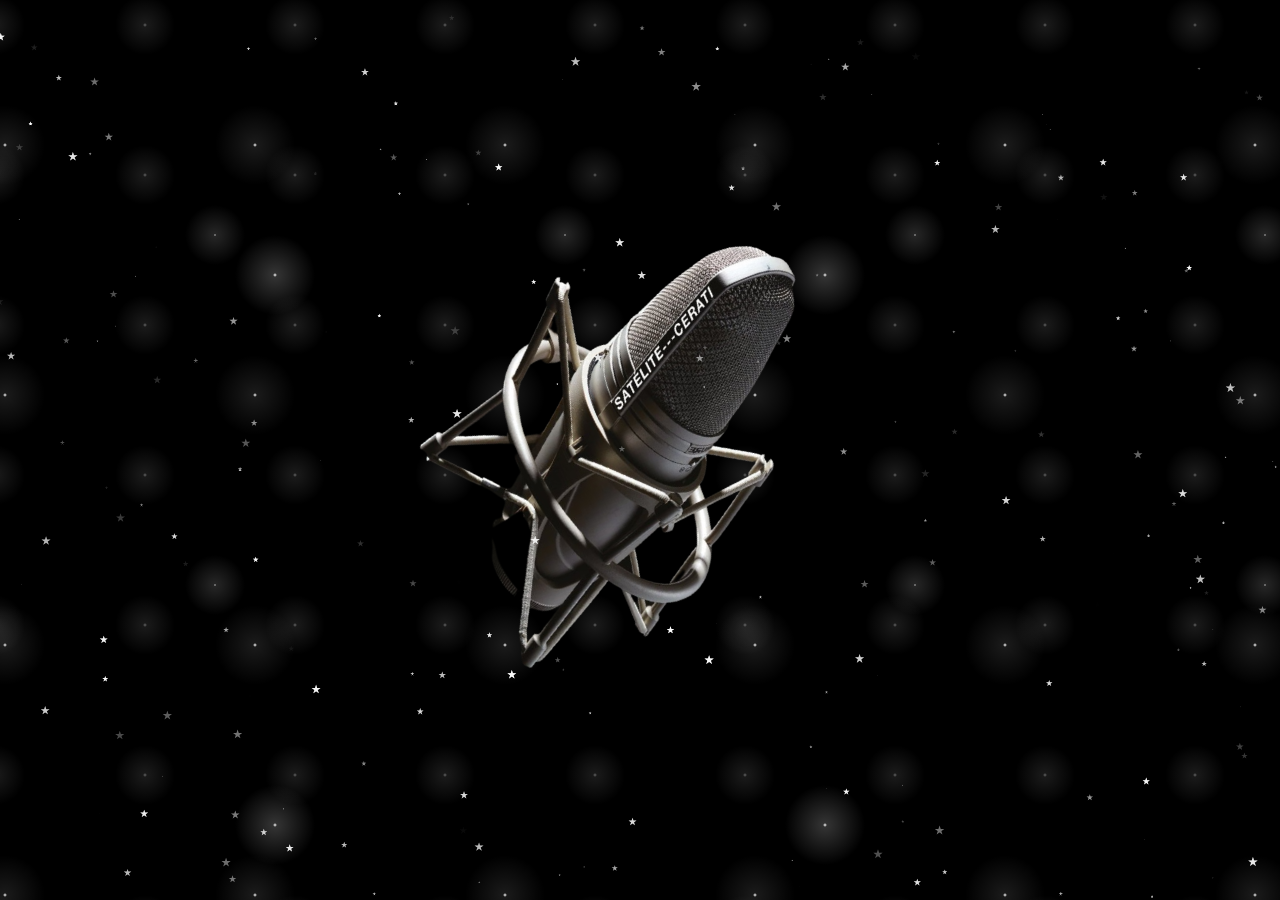
<file: index.html>
<!DOCTYPE html>
<html>
    <head>
        <title>Gustavo Adrián Cerati</title>
        <meta charset="utf-8">
        <meta http-equiv="X-UA-Compatible" content="IE=edge,chrome=1">
        <meta name="viewport" content="width=device-width, initial-scale=1, shrink-to-fit=no">
        <meta name="keywords" content="gustavo,adrian,cerati,amor amarillo,bocanada,siempre es hoy,ahi vamos,fuerza natural">
        <meta name="description" content="Descripción de los cinco discos que realizo Gustavo Adrian Cerati en su etapa como solista. Agregando tambien algunas curiosidades.">
        <meta name="author" content="Luis Gabriel ALeman">
        <meta name="robots" content="index">
        <meta rel="canonical" content="http://www.cerati.com">
        <link rel="stylesheet" href="assets/css/main.css">
    </head>
    <body class="precarga">
        <div id="cargando_pagina">
            <!-- ID Particles.js -->
            <div id="particles-js"></div>
            <div id="contenedor_precarga">
                <img src="images/zprecarga.png" class="satelite_cerati" alt="imagen de un microfono con forma de satelite e inscripto al costado satelite cerati">
                <h1>
                    <span class="let1">c</span>  
                    <span class="let2">a</span>  
                    <span class="let3">r</span>  
                    <span class="let4">g</span>  
                    <span class="let5">a</span>  
                    <span class="let6">n</span>  
                    <span class="let7">d</span>
                    <span class="let8">o</span>   
                </h1>
            </div>
        </div>
        <header id="encabezado" class="opacidad visible display_ninguno">
            <img class="logo-cerati" src="images/SVG/logo.svg" alt="logo de Gustavo Cerati del disco Ahi Vamos">
            <div class="contenedor1 ">
                <div class="contenedor2 ">
                    <h1>Gustavo Adrián Cerati</h1>
                    <p>Un recorrido de su discografia solista.</p>
                </div>
            </div>
            <nav class="vinculos">
                <ul>
                    <li><a href="#AMOR_AMARILLO" onclick="mostrar('AMOR_AMARILLO'), ocultar('BOCANADA'), ocultar('SIEMPRE_ES_HOY'), ocultar('AHI_VAMOS'), ocultar('FUERZA_NATURAL')">Amor amarillo</a></li>
                    <li><a href="#BOCANADA" onclick="ocultar('AMOR_AMARILLO'), mostrar('BOCANADA'), ocultar('SIEMPRE_ES_HOY'), ocultar('AHI_VAMOS'), ocultar('FUERZA_NATURAL')">Bocanada</a></li>
                    <li><a href="#SIEMPRE_ES_HOY" onclick="ocultar('AMOR_AMARILLO'), ocultar('BOCANADA'), mostrar('SIEMPRE_ES_HOY'), ocultar('AHI_VAMOS'), ocultar('FUERZA_NATURAL')">Siempre es hoy</a></li>
                    <li><a href="#AHI_VAMOS" onclick="ocultar('AMOR_AMARILLO'), ocultar('BOCANADA'), ocultar('SIEMPRE_ES_HOY'), mostrar('AHI_VAMOS'), ocultar('FUERZA_NATURAL')">Ahi vamos</a></li>
                    <li><a href="#FUERZA_NATURAL" onclick="ocultar('AMOR_AMARILLO'), ocultar('BOCANADA'), ocultar('SIEMPRE_ES_HOY'), ocultar('AHI_VAMOS'), mostrar('FUERZA_NATURAL')">Fuerza natural</a></li>
                </ul>
            </nav>
        </header>
        <div id="articulos" class="display_ninguno">
            <article id="AMOR_AMARILLO" class="articulo_discos opacidad display_ninguno">
                <div class="discografia">
                    <div class="cerrar">
                        <img class="logo-x" src="images/SVG/x-blanco.svg"  onclick="cerrar()">
                    </div>
                    <h3>AMOR AMARILLO</h3>
                    <img src="images/amoramarillo1.jpg" class="presentacion" alt="Gustavo Cerati con Cecilia Amenábar y con un fondo con varias frases escrito te amo">
                    <h4>FECHA DE LANZAMIENTO: 01/11/1993</h4>
                    <img loading="lazy" src="images/amoramarillo2.jpg" class="img-izquierda" alt="Gustavo Cerati con un espejo cuadrado reflejando al fotografo. Posee ropa y fondo color amarillo"/>
                    <p>Un año después del innovador y sorprendente Colores Santos, y a menos de un lustro de otros proyectos paralelos a Soda Stereo, como Plan V y Ocio, Gustavo Cerati dio forma a un álbum a solas que no estaba en sus planes. No se trataba del puntapié de una carrera solista, sino el resultado de un impulso creativo incontenible, mientras se encontraba en la dulce espera, viviendo en Santiago de Chile con mucho tiempo libre, sin el vértigo constante de su agenda con Soda. Son canciones acústicas y electrónicas a la vez, una colección adorable y amorosa, cautivante, encantadora y tierna, con toda la intimidad y sensualidad narcótica de discos de cabecera suyos como Artaud (Pescado Rabioso) o Joy (Ultra Vivid Scene). Luminoso y colorido, de punta a punta.</p>
                    <img loading="lazy" src="images/amoramarillo3.jpg" class="img-derecha" alt="Gustavo Cerati, Cecilia Amenábar y Benito Cerati"/>
                    <p>Nació casi por casualidad, en el exilio del líder de Soda y mientras esperaba su primer hijo (Benito); se convirtió en un disco clave en su carrera. María Cecilia Amenábar Granella , Tweety González, Zeta Bosio y Alejandro Ros reconstruyen la historia de canciones modernas aún hoy.</p>
                    <img loading="lazy" src="images/amoramarillo4.jfif" class="img-izquierda" alt="Gustavo Cerati con una guitarra y descansando a su lado esta Cecilia Amenábar"/>
                    <p>En agosto de 1993, aprovechando las vacaciones de la facultad de Amenábar -cursaba Diseño en la Universidad Católica-, la pareja viajó a Buenos Aires para terminar de grabar el disco y hacer la mezcla en el estudio de <strong>Soda Stereo, Supersónico</strong>. Con los once temas demeados, él se ocupó del rol del productor y llamó a Zeta Bosio, que también grabó algunos teclados, percusión y puso su bajo en "<strong>Amor amarillo</strong>", para tener una segunda opinión. "<em>A Gustavo le gustaba darse vuelta y tener gente atrás atenta. Tenía un tic con eso</em>", dice Tweety González, que participó del disco como consultor de audio. El resto del equipo lo integraron el ingeniero de grabación Mariano López, Taverna, y Eduardo "Barakus" Iencellena, asistente técnico del estudio y de Cerati.</p>
                    <p>"<em>Venía todo hecho, por lo que nos llevó poco tiempo terminar el disco</em>", dice Taverna. "<em>Pasamos a 24 canales los demos y en unos días agregamos lo que faltaba: Gustavo metió algunos teclados, bajos, guitarras. Grabamos las voces bien, con un buen micrófono. Y ahí salió</em>". La batería, que en la grabación iba a estar a cargo de Daniel Colombres, terminó siendo la de los demos por el buen nivel que tenían. "<em>Fue muy rápida la parte de Buenos Aires</em>", agrega Tweety González.</p>
                    <img loading="lazy" src="images/amoramarillo5.jpg" class="img-izquierda" alt="Gustavo Cerati en el auditorio FM 100"/>
                    <p>En una cita íntima, el auditorio de FM 100 sirvió de escenario para que el viernes 15 de abril de 1994 unas 800 personas fueran testigos de un momento especial: la primera presentación solista de Gustavo Cerati. En un show unplugged (acústico), el guitarrista y compositor aprovechó para interpretar los temas de Amor Amarillo, su primer álbum solista, ante 100 espectadores dentro del estudio y unos 700 más que siguieron las alternativas desde las pantallas ubicadas en la calle Mansilla.</p>
                    <img loading="lazy" src="images/amoramarillo6.jpg" class="img-derecha" alt="Foto desde afuera del auditorio FM 100 mientras se encuentran tocando en vivo Gustavo Cerati y Zeta Bosio"/>
                    <p>Lo secundaron en la tarea Zeta Bosio (bajo) y Flavio Etcheto (guitarra) transitando por los mejores momentos en "Bajan" de Luis Alberto Spinetta, "Pulsar" y "Av. Alcorta". En medio de un cuidadosamente elegido clima intimista, Cerati realizó también una excelente versión de "Entre Caníbales", como para confirmar que la llama de Soda sigue viva. Por lo pronto, la repercusión inicial de su embestida solista no pudo ser mejor.</p>
                    <p>CERATI: "<em>Quien no experimenta nostalgia es porque tiene una pésima memoria. Yo soy uno. Mi melancolía casi nunca está ligada al pasado, más bien es existencial y presente.</em>"</p>
                    <img loading="lazy" src="images/amoramarillo7.jpg" class="img-derecha" alt="Foto casamiento de Gustavo Cerati con Cecilia Amenábar"/>
                    <p>CERATI - AMOR AMARILLO: "<em>Amarillo es el color que yo le veo al amor. También lo asocio con toda la historia de generar vida en el útero de mi mujer... Además, el sol es amarillo, y creo que no hay nada que lo pueda superar en vitalidad. Silencio visual, con esa frase se resume la imagen del álbum. Llegar a lo despojado pero como producto de una gran complejidad. Se parece a esos discos que contienen todo el espectro de colores y que, al girarlos a mucha velocidad, se tornan blancos. En este caso, amarillo.</em>"</p>
                    <img loading="lazy" src="images/amoramarillo8.jpg" class="img-izquierda" alt="Gustavo Cerati con Lisa Cerati"/>
                    <p>CERATI - LISA: "<em>En realidad, es evidente que se desprende mucho de la idea de la canción </em>(LISA)<em>. Y de ahí un poco la idea era como tomar elementos de las profundidades del mar. Así como Colores Santos tenía que ver con el espacio, Amor Amarillo tiene más que ver con el mar. Yo disfruto muchísimo de ese misterio, de ese lugar al que uno no pertenece. Y siempre me pareció como algo interesante. Además había empezado a hacer buceo, de hecho en una de las partes del video tengo el traje de buceo que me había comprado hacía poquito, le hice unos engendros y terminó siendo como un ser también. Y en este caso también actúa Cecilia misma disfrazada de agua viva. A mí es uno de los videos que más me gusta por el clima que se logra.</em>"</p>
                    <img loading="lazy" src="images/amoramarillo9.jpg" class="img-derecha" alt="Gustavo Cerati con Cecilia Amenábar en una moto"/>
                    <p>CERATI: De una vida a otra vida... Para que me lleves... "<em>Por momentos me divierte hacer videos y por momentos no. Yo prefiero los videos en que todo ocurre con más inmediatez y menos premeditación como 'Te llevo para que me lleves'. Usé vestidos, hay un momento en que aparezco con un vestido en una pileta. Era esa un poco la diversión. Estaba viviendo en Chile, estaba viviendo el embarazo de Cecilia de lo que iba a ser o de lo que ya era Benito, mi primer hijo, y no teníamos mucho tiempo. Yo ya estaba terminando el disco y Cecilia, se ve, ya estaba de ocho meses y pico, ya ahí, a punto. Y nos fuimos a la montaña a filmar, fue todo muy divertido.</em>"</p>
                    <div class="salto-float"></div>
                    <img loading="lazy" src="images/amoramarillo10.jpg" class="img-derecha" alt="Foto de letra a mano de Gustavo Cerati de la canción Pulsar"/>
                    <p>CERATI - PULSAR: "<em>Para mí, Pulsar es uno de los temas más de apertura del disco. Adoro esa canción y me parece que es un momento casi filosófico en la letra. Me gustó mucho cuando llegué a la construcción de esa canción. Y la sigo considerando como una muy importante, para mí.</em>"</p>
                    <p>CERATI - PULSAR: "<em>Los pulsares son metrónomos cósmicos y se asemejan a corazones que laten en los confines del Universo. De una ecografía extraje una muestra de los latidos de mi hijo y los mezclé con el sonido de un géiser en ebullición. Eran tan parecidos e hipnóticos que me hicieron pensar que la vida es gas.</em>"</p>
                    <img loading="lazy" src="images/amoramarillo11.jpg" class="img-izquierda" alt="Gustavo Cerati con Cecilia Amenábar. Mismo Cerati levantando una esfera de plastico"/>
                    <p>CERATI - ROMBOS: "<em>Todas las canciones de Amor Amarillo fueron compuestas más o menos en la misma época. Exceptuando 'Rombos' que ya la había hecho casi para la época de Colores Santos y bueno, era una cosa que tenía ahí colgada y terminó tomando forma. 'Rombos' tiene una letra muy chiquitita y está extraída o movilizada por una pesadilla que yo tengo despierto, que es como una especie de lapsus. Me pasa desde chico y a lo largo de la vida varias veces. Son minutos que parecen siglos... Por ahí estoy hablando con vos y me viene como una angustia muy fuerte... la imagen es una pared de rombos lumínicos puestos es una perspectiva estremecedora. Y una voz ultra-familiar quee está diciendo algo como eso: cómo es todo. No sé qué es. Me ha pasado en cualquier lado. Es recurrente. Es siempre igual o parecido. Pero nunca llego a entender qué quiere decir y me asusta y me conmueve, y a la vez es algo que me atrae muchísimo. Es un poco como un deja vu, pero no necesito tener ninguna relación con nada externo. Ojalá uno pudiera describir eso en una canción. Lo que trato de hacer cuando tengo experiencias de ese tipo, o extrasensoriales, es escribir sobre ellas. Porque son ricas, tienen cosas ahí que descubrís. No me quedo contento nada más con la experiencia, necesito escribir sobre ello. Después es como un pálido reflejo en realidad de lo que viví.</em>"</p>
                </div>
                <aside id="contenedor_amarillo" class="contenedor-curiosidad">
                    <div class="div-curiosidad">
                        <button id="curiosidad_amor" class="btn-curiosidad">CURIOSIDAD</button>
                    </div>
                    <div id="TEXTO-CURIOSIDAD1" class ="texto-curiosidad">
                        <img loading="lazy" src="images/curiosidad1.jfif" class="img-izquierda" alt="Foto de primer casamiento de Gustavo Cerati con Belén Edwards"/>
                        <p>Gustavo Adrián Cerati se caso 2 veces: con Belén Edwards en abril de 1987 en Buenos Aires (duro solamente un año) y con María Cecilia Amenábar Granella en 1993 en la parroquia Sagrada Familia de Santiago de Chile (duro 9 años y se separaron en febrero de 2002).</p>
                    </div>
                </aside>
                <div class="contenedor-flecha">
                    <button type="button" class="boton_arriba">
                        <img class="flecha_arriba" src="images/SVG/flecha-arriba.svg" alt="flecha hacia arriba top">
                    </button>
                </div>
            </article>
            <article id="BOCANADA" class="articulo_discos display_ninguno opacidad">
                <div class="discografia">
                    <div class="cerrar">
                        <img class="logo-x" src="images/SVG/x-blanco.svg" onclick="cerrar()">
                    </div>
                    <h3>BOCANADA</h3>
                    <img src="images/bocanada1.jpg" class="presentacion" alt="Gustavo Cerati con una camisa verde">
                    <h4>FECHA DE LANZAMIENTO: 28/06/1999</h4>
                    <p>Ahora sí, tras la despedida multitudinaria y de proporciones olímpicas de El Último Concierto de Soda Stereo, llegó la hora de dar el primer paso en el inicio de una carrera solista. A los 39 años, Gustavo Cerati encara el verdadero salto a la ruta solista sin pasaje de vuelta hacia el trío -como sí había ocurrido después de editar Amor amarillo en 1993-. Pero no hubo apuro, presiones ni procesos tortuosos, y cada paso en el camino de Bocanada fue meditado con tiempo. El material fue surgiendo naturalmente, capitalizando la experiencia y el oficio, pero también jugando en forma lúdica, hasta desembocar en un álbum impactante, ambicioso, romántico y sofisticado, al punto de usar tecnología de punta y grabar con una orquesta sinfónica en Abbey Road. Hay colaboraciones claves de letristas e instrumentistas, y el babel de idiomas musicales de la cabeza de Gustavo confluye en una belleza única, digital y barroca.</p>
                    <img loading="lazy" src="images/bocanada2.jpg" class="img-derecha" alt="Gustavo Cerati mirando pensativo con lentes de sol"/>
                    <p>CERATI: "<em>Con mi proyecto solista recién arranqué en estos días. Sigo con BMG, renegocié por una cantidad de discos en la que aparezco como solista. La idea es que eso me impulsa a comprometerme a hacerlo. Ahora tengo la pauta de hacer un disco que probablemente saldría en abril o mayo del año que viene. Estoy creando esa persona solista que se viene. Todo lo que pasa hoy por mi cabeza es ecléctico. Ojalá ahora por fin pueda ser lo suficientemente ecléctico que quiero ser y nunca lo consigo... ya no tengo que canalizar lo que hago según lo que puede ser o no para un grupo. Ahora soy libre. Temas como '<strong>Tu medicina</strong>' de Colores Santos es una mezcla de guitarra y electrónica y es ahí donde más cómodo me siento. El mayor porcentaje del disco va a ser canciones. Estoy necesitando de ellas. Desde que conquisté la primera chica, que fue con una canción, el formato está muy presente en mí.</em>"</p>
                    <img loading="lazy" src="images/bocanada3.jpg" class="img-derecha" alt="Gustavo Cerati con sombrero casual y abrigo negro. Usando lentes normales"/>
                    <p>CERATI: "<em>Veo a Bocanada como una especie de almohadón en el que uno puede recostarse. Para mí empieza una era muy importante en mi vida, digamos, este disco es la primera cosa que hago con una sensación más de futuro. Empiezo como solista.</em>"</p>
                    <p>CERATI: "<em>Siempre estoy más entusiasmado con lo que estoy haciendo como novedad, para mí, como desafío. No es que esté obsesionado con lo nuevo o con la modernidad. Sí me parece que es importante estar atento a lo nuevo, porque ahí está la renovación de las cosas y hay más posibilidades de encontrar algo diferente. Ser moderno o ser clásico, en este caso, tiene que ver con micropersonajes que conviven dentro de uno.</em>"</p>
                    <p>CERATI: "<em>Al margen de las cosas que pueda hacer como artista, músico o compositor, en mí se ha visto una especie de polo informativo. A la gente le interesa saber qué estoy escuchando, por ahí porque piensan que lo que voy a hacer se relaciona con la vanguardia..., pero no me siento así. Sí me interesa investigar con nuevos sonidos, o trabajar con colaboraciones, con gente que me estimula.</em>"</p>
                    <img loading="lazy" src="images/bocanada4.jpg" class="img-derecha" alt="Gustavo Cerati mirando lo que hay afuera a traves de una ventana dentro de un auto"/>
                    <p>CERATI: "<em>El lugar que uno ocupa a partir de todo lo que pasó con Soda Stereo es un lugar privilegiado. Por un lado, siento la responsabilidad de hacer mejor música; y por otro lado, sé que yo funciono como antena de la música que me gusta hacer y de lo que observo a mi alrededor y es captado por una cantidad de gente de forma masiva.</em>"</p>
                    <p>CERATI: "<em>Pero no quiero tener una sola imagen de mí mismo. ¿Por qué? Porque ya hay demasiada postura en el músico de rock, dentro de los que me incluyo como músico de la cultura rock, que tiende a anquilosarse: esto es lo que elijo y con esto vivo y muero. Ni haciendo fuerza puedo convertirme en eso. Estoy dispuesto a traicionarme todas las veces que sean necesarias.</em>"</p>
                    <img loading="lazy" src="images/bocanada5.jpg" class="img-izquierda" alt="Gustavo Cerati tocando en vivo con su guitarra Gibson ES-335">
                    <p>CERATI: "<em>A pesar de toda la tecnología, Bocanada es un disco básicamente romántico. En algún punto es poético hasta la exageración. Pero es mi decisión: yo quise que ése fuera su perfil. Es un álbum en el que la melancolía juega un papel muy importante, pero intento que nos lleve hacia una situación eufórica a través de la música. Que vos percibas la melancolía de las melodías, de los arreglos y de las letras, pero que el todo tienda hacia la felicidad, de todas maneras. Eso es lo que intento conseguir con mi música. Cuando vi que el efecto que producía en la gente que lo escuchaba era feliz me dije: <strong>‘Estoy bien, está lejos de ser un capricho’</strong>.</em>"</p>
                    <img loading="lazy" src="images/bocanada6.jpg" class="img-derecha" alt="Foto de concierto Homenaje a Cerati: Gracias Gustavo con el fondo del videoclip de la canción Puente">
                    <p>CERATI - PUENTE: "<em>Aunque puede leerse como una canción de amor, lo escribí pensando en la gente. Nunca lo había hecho, pero tiene que ver con la cantidad de personas que me ha parado por la calle para preguntarme cuándo iba a salir mi disco, qué iba a hacer o si se volvía a juntar Soda. Son situaciones poderosas con las que convivo cotidianamente. Me acuerdo del juego de sintaxis: '<strong>por venir</strong>', '<strong>por venir</strong>' y el '<strong>porvenir</strong>'... Y '<strong>Puente</strong>' es pura imaginación en realidad, tampoco es que estoy hablando de nadie en especial, la verdad es esa. Es la única canción en donde incorporo un poco la idea del público, o lo que puede llegar a pasar con esa canción cuando la estás haciendo con gente. Y esa idea de aquello que estaba separado y hoy está junto. Y me acuerdo de estar escribiéndola y decir: '<strong>Esto está buenísimo</strong>' porque me imagino cantándola en vivo con la gente y el puente que se genera de energía.</em>"</p>
                    <img loading="lazy" src="images/bocanada7.jpg" class="img-izquierda" alt="Backstage del videoclip Puente con Gustavo Cerati usando solamente ropa blanca y de fondo el cielo celeste">
                    <p>CERATI - PUENTE: "<em>Es un poco el viaje hasta acá. Resume cosas mías de antes y de ahora. La canción pop: un poquito grandiosa, muy comprimida y en el fondo armada sobre una guitarra criolla. También es la experiencia británica. Un concepto de sonido que me gusta mucho. Cuando escuché Massive Attack quise ir a buscar ese bajo. Pero las influencias son muchas: un disco que se llama 'Las alturas de Machu Pichu', más DJ Shadow, más Beach Boys, más Wunder, un alemán instrumental con una dulzura que hacía mucho tiempo que no escuchaba. La recuperación de la dulzura, frente a lo que escucho. Creo que ése es mi lugar.</em>"</p>
                </div>
                <aside id="contenedor_bocanada" class="contenedor-curiosidad">
                    <div class="div-curiosidad">
                        <button id="curiosidad_bocanada" class="btn-curiosidad">CURIOSIDAD</button>
                    </div>
                    <div class="input-curiosidad">
                        <div id="texto_bocanada1" class ="texto-curiosidad">
                            <img loading="lazy" src="images/curiosidad2.jpg" class="img-derecha" alt="Gustavo Cerati tocando con su boca las cuerdas de su guitarra Gibson ES 335"/>
                            <p>CERATI: "<em>Mucha gente me dijo que ha tenido muchas experiencias sexuales con discos míos, especialmente con Bocanada, un poco más tranquilo y sugerente. La sexualidad es un motor potentísimo en mi vida y supongo que en la mayoría. Está impresa en mi música. No siempre es una cosa que busque a propósito, pero de golpe un ritmo sexy, que tenga suficiente carga por su tempo, por ejemplo '<strong>He visto a Lucy</strong>'. '<strong>Convoy</strong>' es un poco más infantil pero seguramente hay una unión sexual, un polvo cósmico. Quizás está de una forma más dosificada que en otras épocas, donde a lo mejor eran un tema recurrente. Hoy el tema recurrente está dentro de mí, pero no necesariamente en la obra.</em>"</p>
                        </div>
                        <div id="texto_bocanada2" class ="texto-curiosidad">
                            <img loading="lazy" src="images/curiosidad3.jfif" class="img-derecha" alt="Algunas fotos impresas de lo que fue la sesión de fotos para la portada bocanada. En cada uno de las fotos hay varias versiones de Gustavo Cerati tirando bocanadas de humo"/>
                            <p>CERATI: "<em>¿Y si el humo está en foco?</em>"</p>
                            <p>La pregunta se la hizo Gustavo Cerati a la fotógrafa Gaby Herbstein durante la sesión de tapa de Bocanada, el disco de 1999 que reinventó la carrera del líder de Soda Stereo. Estaban en el estudio que tenía ella en Fitz Roy y Niceto Vega, y el humo de los Jockey Suaves de Cerati remaba en espiral hasta formar un banco de niebla que le borraba la cara. "<em>Pará</em>", le había dicho Gaby, "<em>tanto humo me hace perder el foco</em>". La improbable solución que encontró Cerati -invertir los planos de nitidez entre él y la combustión lenta del pucho- terminó dándole el título a un tema esencialmente instrumental de Bocanada, "<em>Y si el humo está en foco</em>". Y la escena capturó el tono y la estética de ese álbum intrigante, nocturno y lleno de texturas, el azul profundo de la mente musical de Cerati.</p>
                            <p>GABY HERBSTEIN: "<em>Siento que fue ayer que estábamos en mi estudio de Palermo encerrados en una nube... Gustavo echando humo de cientos de formas que recortaban misteriosas en el contraluz. Recuerdo que la nube se puso en un momento tan densa que era durísimo enfocar! Le pido a Gus que pare un momento porque no podía con el foco y él me dice... '<strong>¿Y si el humo está en foco?</strong>' Se ríe y se queda pensando. Y cuando finalmente sale el disco y leo la lista de temas me sorprendo! A uno de los temas le había puesto esa frase como título.</em>"</p>
                        </div>
                        <div id="texto_bocanada3" class ="texto-curiosidad">
                            <img loading="lazy" src="images/curiosidad4.jpg" class="img-derecha" alt="Doble portada. A la izquierda la portada del disco Bocanada de Gustavo Cerati. A la derecha la portada del disco Greatest Hits de Bob Dylan"/>
                            <p>CERATI: "<em>Había una idea de tapa que incluía humo, noche y estrellas. Estoy yo largando humo en un lugar así entre misterioso, clásico y glamoroso... Y también es una bocanada de aire, como algo fresco, nuevo.</em>"</p>
                            <p>GABY HERBSTEIN: "<em>Como inspiración, Alejandro Ros me muestra la tapa de Bob Dylan de “Greatest Hits” (el perfil enrulado a contraluz) y algunas otras de David Bowie. Preparo el set con un fondo de papel azul noche y lo ilumino con gelatinas azul eléctrico para rematar. Flashes de contra y de frente luces puntuales. Pero el humo terminó haciendo su propia alquimia.</em>"</p>
                            <img loading="lazy" src="images/curiosidad5.jfif" class="img-izquierda" alt="Gustavo Cerati con perfil oscuro tirando una bocanada de humo a un rubi rojo. Fondo color azul"/>
                            <p>GABY HERBSTEIN: "<em>El disco no iba a llamarse Bocanada originariamente. Según me contaba Gustavo la idea era que se llame algo así como '<strong>Rubí</strong>', pero no estaba muy convencido... Igualmente pinté con esmalte de uñas rojo un rubí de acrílico para ser usado en las tomas. La mano que se ve es la de Cecilia Amenábar, mi bella amiga, mamá de Benito y Lisa.</em>"</p>
                            <p>GABY HERBSTEIN: "<em>Ese Cerati abrigado con piel, un rey al otro lado del muro glam, se convirtió en el primer ícono de su etapa solista, y los descartes son igualmente impresionantes. Cuando lo que pasa en una toma supera el plan... bueno, para esos momentos es que soy fotógrafa. Cuando se produce eso en un shooting, la única palabra que se me ocurre es magia.</em>"</p>
                        </div>
                        <div class="contenedor-rango">
                            <input type="range" value="1" min="1" max="3" autocomplete="off" step="1" list="ticks1" class="rango_defecto rango_bocanada">
                            <datalist id="ticks1" class="lista_defecto">
                                <option id="op1" data-value="primero" class="opcion_defecto opcion_bocanada">Opción 1</option>
                                <option id="op2" data-value="segundo" class="opcion_defecto opcion_bocanada">Opción 2</option>
                                <option id="op3" data-value="tercero" class="opcion_defecto opcion_bocanada">Opción 3</option>
                            </datalist>
                        </div>
                    </div>
                </aside>
                <div class="contenedor-flecha">
                    <button type="button" class="boton_arriba">
                        <img class="flecha_arriba" src="images/SVG/flecha-arriba.svg" alt="flecha hacia arriba top">
                    </button>
                </div>
            </article>
            <article id="SIEMPRE_ES_HOY" class="articulo_discos display_ninguno opacidad">
                <div class="discografia">
                    <div class="cerrar">
                        <img class="logo-x" src="images/SVG/x-blanco.svg" onclick="cerrar()">
                    </div>
                    <h3>SIEMPRE ES HOY</h3>
                    <img src="images/siempre1.jpg" class="presentacion" alt="Gustavo Cerati tocando en vivo con su guitarra G&L Asat Classic">
                    <h4>FECHA DE LANZAMIENTO: 26/11/2002</h4>
                    <img loading="lazy" src="images/siempre2.jfif" class="img-izquierda" alt="Cuadro reflejando como disco de oro en Argentina el album siempre es hoy"/>
                    <p>Editado en CD y cassette, y convirtiéndose además en Disco de Oro en Argentina.</p>
                    <p>Siempre es hoy fue, a la distancia, tal vez el disco más arriesgado en la carrera de Gustavo Cerati. En el punto máximo de su alejamiento de Soda Stereo, este disco fue editado el 26 de noviembre de 2002 y cosechó críticas dispares. Desde Bocanada habían pasado ya 3 años y en el medio hubo 2 discos (<strong>+ Bien</strong> y <strong>11 Episodios sinfónicos</strong>) que mitigaban la espera de la salida del primer disco de canciones nuevas de Cerati del nuevo milenio. Producido por 2 músicos de la banda mexicana Control Machete, quizás ahí resida el germen del error que hizo de SEH un disco que no supo estar a la altura de sus compañeros de escudería. También atentaron contra el resultado artístico de la placa la extensión en el tiempo de las sesiones de grabación, iniciadas en 2001 y los parates que tuvo en el medio, sumado a la ruptura matrimonial con Cecilia Amenábar luego de develarse la relación que mantenía con Deborah De Corral (quien aparece en el disco y también parcialmente en la contratapa del mismo)</p>
                    <img loading="lazy" src="images/siempre3.jpg" class="img-derecha" alt="Gustavo Cerati en estudio frente a un microfono"/>
                    <p>CERATI: "<em>Siempre es hoy es un disco que en el trayecto de grabación tuvo desde la caída de las Torres hasta el desastre argentino del 20 de diciembre y está muy influenciado por el reality show. Es la primera vez que me tomó tanto tiempo hacer un disco. Este disco arrancó por lo más primitivo: el ritmo y una dosis de armonía. Tenía ganas de hacer un disco rítmico, potente, influido por la música que estaba escuchando, porque tenía ganas de tocar así a diferencia que en Bocanada, que es mucho más sutil. Quería más impacto...</em>"</p>
                    <img loading="lazy" src="images/siempre4.jpg" class="img-izquierda" alt="Gustavo Cerati tocando en vivo con su guitarra G&L Asat Classic"/>
                    <p>CERATI: "<em>Es un disco que celebra la vida. Hay amor, desamor, enojo, dulzura... Pero por sobre todo es una celebración del presente en todos sus matices, a través de un paquete de 17 canciones. Muy íntimo, pero a la vez extrovertido. Directo y claro, sin demasiadas sutilezas, rescatando lo más simple. Lo veo como el más potente, groovy y rockero de todos mis discos.</em>"</p>
                    <p>CERATI: "<em>Me doy cuenta de que persigo una belleza poética, porque mis letras tienen un poco de eso. Pero también es una trampa, porque podés estar ahí, dando vueltas alrededor de algo, y no es más que una cáscara. A veces hay que reconocer que las letras cumplen la función de ponerle contenido a lo que quiero cantar como melodía. Pero, te guste o no, al final llegás a un tipo de concepto. También está el músico que se preocupa tanto por la poesía que se va de mambo. En mi caso, las canciones más románticas que escribí no surgieron por estar enamorado, sino por añorar o profetizar un estado ideal.</em>"</p>
                    <img loading="lazy" src="images/siempre5.jpg" class="img-derecha" alt="Gustavo Cerati en el campo afueras de la ciudad"/>
                    <p>CERATI: "<em>El presente continuo que estamos viviendo involucra el pasado. El hoy es la suma de todo eso: cuando uno expresa su amor y dice te quiero para siempre, ese siempre, es hoy, aunque parezca ser infinito. Con esa idea le puse ese nombre.</em>"</p>
                    <p>CERATI: "<em>Es como una puerta hacia todos los tiempos, en realidad. En el hoy se aglutinan todos los tiempos, esa es la sensación que tengo. El hoy es como el futuro, o deseo que sea como el futuro. O deseo que no sea como el pasado... Al mismo tiempo, el sentido del título del disco es una celebración (y el disco, diría), a pesar de que tenga momentos y momentos. No es una prisión temporal, todo lo contrario. Incluso los momentos más '<strong>ásperos</strong>' son celebraciones de la vida, con todos sus vaivenes...</em>"</p>
                    <img loading="lazy" src="images/siempre6.jpg" class="img-derecha" alt="Foto de Gustavo Cerati mirando pensativo extraido del videoclip Siempre es Hoy"/>
                    <p>CERATI - SIEMPRE ES HOY: "<em>Porque la situación del tiempo en el disco se repite bastante. Básicamente, es el estribillo de una canción que habla de esa celebración. '<strong>Siempre es hoy</strong>', para mí, no es una prisión como concepto. Alguna vez también escribí '<strong>Ahora es nunca</strong>'. Es casi lo mismo, pero el '<strong>Siempre es hoy</strong>' es celebratorio. Esa es la sensación que yo tengo. El presente continuo que estamos viviendo involucra el pasado, le estamos poniendo fecha a lo que nos ocurre, pero esa fecha queda inmediatamente detrás de otra. Pero el hoy es la suma de todo eso: cuando uno expresa su amor y dice 'te quiero para siempre', ese siempre es hoy, aunque parezca ser infinito, como cualquier otra emoción. Con esa idea le puse ese nombre.</em>"</p>
                    <img loading="lazy" src="images/siempre7.jpg" class="img-derecha" alt="Gustavo Cerati mirando al horizonte con su mano en su frente para cubrirse del sol. Lugar en el campo, afueras de la ciudad"/>
                    <p>CERATI - VIVO: "<em><strong>VIVO</strong> es una de las mejores canciones que he hecho jamás, por lejos. Me encanta. Es una canción que no se pudo parar, como si fuera '<strong>música ligera</strong>' pero aún más todavía. Para mí no tiene un solo desperdicio. Era un momento en que la vida te está tironeando mal, cuando sentía así: ¿Para dónde voy, para la alegría o para la tristeza total? Ese momento como tan confuso... Ahí es como salió: ok, ¡Vivo! Esto es vivir. Y yo tenía esa sensación y no se pudo parar. Esa canción se escribió sola. Me vinieron imágenes que me emocionaron de estar vivo.</em>"</p>
                    <div class="salto-float"></div>
                </div>
                <aside id="contenedor_siempre" class="contenedor-curiosidad">
                    <div class="div-curiosidad">
                        <button id="curiosidad_siempre" class="btn-curiosidad">CURIOSIDAD</button>
                    </div>
                    <div class="input-curiosidad">
                        <div id="texto_siempre1" class ="texto-curiosidad">
                            <img loading="lazy" src="images/curiosidad6.jpg" class="img-izquierda" alt="Imagen completa pintada a oleo de la tapa del disco Siempre es Hoy"/>
                            <p>En principio, la idea era presentarlo como un disco doble, ya que se contaba con mucho material, pero finalmente terminó siendo editado en un único disco debido a la situación económica que atravesaba la Argentina. Esta misma idea se congelo hasta el siguiente año, cuando se lanzó ‘<strong>Siempre Es Hoy</strong>’.</p>
                            <p>CERATI: "<em><strong>Siempre es hoy</strong> me parece un disco muy bueno, pero tuvo sus problemas: como no pudo ser un álbum doble, metí toda la cantidad de temas que entran en el espacio de un sólo disco. Y a lo mejor esa lectura requiere una conducción más lenta, porque resulta complejo entender un disco con tantos temas. Pero bueno, tuvo que ver con la voracidad y con una ansiedad por mostrar todo lo que estaba haciendo. Y a veces, eso te hace olvidar el espíritu crítico… En este disco quise ser más afilado y me impuse preconceptos: tenía que tener trece temas, por ejemplo. Ni doce ni catorce, trece. Igual, no soy una persona que vaya siempre por el mismo camino, me gustan muchas cosas. Entonces aparecen temas que son muy explosivos y rockeros, y también otros que van por otro lado. En algún punto, me extendí menos y fui más directo. No quería que los temas se salieran de la ruta.</em>"</p>
                        </div>
                        <div id="texto_siempre2" class ="texto-curiosidad">
                            <img loading="lazy" src="images/curiosidad7.jpg" class="img-izquierda" alt="Foto de publicidad del videoclip No Te Creo en una calle de la Ciudad Autónoma de Buenos Aires"/>
                            <p>Con el lema “<strong>No lo creo</strong>”, las redes sociales de Gustavo Cerati anunciaron el 3 de agosto de 2021 que el 11 (aniversario del nacimiento del músico) se daría a conocer el videoclip inédito de “<strong>No te creo</strong>”.</p>
                            <p>El video fue filmado en 2004, en la época de la gira “<strong>Canciones elegidas</strong>”, y en el mismo aparece Gustavo tocando en su estudio Unísono junto con la banda que lo acompañaba en aquel momento: Fernando Nalé, en bajo; Leandro Fresco y Flavio Etcheto, en teclados; y Pedro Moscuzza, en batería.</p>
                            <img loading="lazy" src="images/curiosidad8.jpg" class="img-derecha" alt="Tocando playback Gustavo Cerati, Fernando Nalé, Leandro Fresco, Flavio Etcheto y Pedro Moscuzza"/>
                            <p>DIEGO PANICH: “<em>La única condición que puso Cerati fue que lo teníamos que hacer rápido, sin un gran despliegue, así que fuimos con la cámara y un par de luces nomás. Hicimos muy pocas tomas del tema, tal vez cuatro. La particularidad es que el video es en cámara lenta y todo tiene sincro. El truco es que la banda tocó el playback a doble velocidad. Es muy difícil y engorroso de hacer pero Gustavo y la banda estaban copados con la idea e hicieron todo sin drama.</em>”</p>
                            <p>MARIANO LEMON: "<em>Todo lo que le pedimos lo agarró en un segundo. Tenía una magia que no me la voy a olvidar más. Fue una experiencia que agradezco haber vivido.</em>"</p>
                        </div>
                        <div class="contenedor-rango">
                            <input type="range" value="1" min="1" max="2" autocomplete="off" step="1" list="ticks1" class="rango_defecto rango_siempre">
                            <datalist id="ticks1" class="lista_defecto">
                                <option id="op1" data-value="primero" class="opcion_defecto opcion_siempre">Opción 1</option>
                                <option id="op2" data-value="segundo" class="opcion_defecto opcion_siempre">Opción 2</option>
                            </datalist>
                        </div>
                    </div>
                </aside>
                <div class="contenedor-flecha">
                    <button type="button" class="boton_arriba">
                        <img class="flecha_arriba" src="images/SVG/flecha-arriba.svg" alt="flecha hacia arriba top">
                    </button>
                </div>
            </article>
            <article id="AHI_VAMOS" class="articulo_discos display_ninguno opacidad">
                <div class="discografia">
                    <div class="cerrar">
                        <img class="logo-x" src="images/SVG/x-blanco.svg" onclick="cerrar()">
                    </div>
                    <h3>AHI VAMOS</h3>
                    <img src="images/ahi1.jpg" class="presentacion" alt="Gustavo Cerati tocando en vivo con su guitarra Gibson Les Paul Classic. Lo acompaña en la foto Leandro Fresco, Fernando Samalea y Fernando Nalé">
                    <h4>FECHA DE LANZAMIENTO: 04/04/2006</h4>
                    <p>Todo comenzó a tomar forma en los primeros meses de 2005, cuando tuvo listo su estudio de grabación propio, que bautizó <strong>Unísono</strong> y que había montado en una vieja fábrica de zapatos que encontró Mirta Magallanes, la mujer de su fiel asistente de guitarras, Eduardo “Barakus” Iencenella, en el barrio de Florida.</p>
                    <img loading="lazy" src="images/ahi2.jpg" class="img-izquierda" alt="Foto casual. A la izquierda Deborah de Corral. A la derecha Gustavo Cerati"/>
                    <p>También se había puesto en pareja con Deborah de Corral, tras un divorcio muy mediático de Cecilia Amenábar, con infidelidades cruzadas; ella, con Francisco Bochatón, el líder de Peligrosos Gorriones, que había hecho una letra junto a Cerati en Bocanada.</p>
                    <p>Pero después de unos dos años con Deborah, ella lo dejó por Ezequiel Araujo, el tecladista de "<strong>El Otro Yo</strong>" que había ingresado en el Universo Cerati como productor del disco que Leo García grabó en el debut del estudio <strong>Unísono</strong>. Tenia 45 años y por primera vez una mujer lo había dejado.</p>
                    <img loading="lazy" src="images/ahi3.jpg" class="img-derecha" alt="Foto de la banda. De izquierda a derecha: Fernando Samalea,Leandro Fresco, Gustavo Cerati, Fernando Nalé y Richard Coleman"/>
                    <p>“<em>Gustavo estaba acomodándose tras la separación de Deborah, Tweety había sufrido un ataque al corazón post-divorcio y Richard se había ido de su casa y dejado el alcohol. Era un grupo de amigos que atravesaba las turbulencias de los cuarenta y pico, una banda de corazones rotos encerrándose a tocar rock para sanar sus heridas.</em>”</p>
                    <img loading="lazy" src="images/ahi4.jpg" class="img-izquierda" alt="Gustavo Cerati posando con su guitarra en un gesto de desafiante. En el fondo con efecto de lluvia"/>
                    <p>Asi comienza a nacer el disco como Explosivo, rockero o "guitarrero" a secas. A la hora de desmarcarse de algunas etiquetas que le endilgaron durante el primer lustro de la década del 2000, Cerati decidió sacudir todos los preconceptos con un trabajo poderoso, desbordante de energía y más que apto para aumentar la fuerza de los conciertos de sus giras. Y si bien el primer corte fue una audaz apuesta por una inesperada balada rockera clásica, el álbum es un despliegue constante de poderío valvular, riffs de antología y solos magistrales. Inspirado y eléctrico, es realmente memorable y su proximidad en la línea del tiempo no debe conspirar en poder catalogarlo como un verdadero clásico del rock argentino.</p>
                    <img loading="lazy" src="images/ahi5.jpg" class="img-derecha" alt="Gustavo Cerati tocando en vivo con su guitarra G&L Legacy HB"/>
                    <p>CERATI (La historia detrás del título): "<em>El leitmotiv del título lo tomé de la expresión '<strong>ahí va</strong>'. <strong>Ahí vamos</strong> es más una cuestión social: el '<strong>ahí</strong>' es menos importante que el '<strong>vamos</strong>'. Al principio, el disco iba a llamarse '<strong>Llevame a un lugar con parlantes</strong>', que es una frase que figura en uno de los temas, pero después me pareció que podía resumirlo mejor con este título. No sé hacia dónde vamos, y no sé si importa saberlo. Lo interesante es poner el acento en eso de estar moviéndose. ¿Qué otra cosa puedo hacer más que moverme? En ese aspecto, el estado de ánimo de este disco es enérgico y positivo.</em>"</p>
                    <p>CERATI: "<em>El álbum está muy enfocado hacia la guitarra, la voz y la forma clásica de la canción: estrofa, estribillo, puente. Lo hice porque quería que el disco tuviera una dirección y no fuera heterogéneo como otros. Es un disco de rock, con energía de rock. Sería como una especie de manual del Cerati ilustrado que tiene puntos de contacto con muchas cosas. La gente va a encontrar familiaridad con cosas que hice con Soda Stereo, pero también con discos solistas míos. Nada se pierde.</em>"</p>
                    <img loading="lazy" src="images/ahi6.jpg" class="img-izquierda" alt="Gustavo Cerati caminando en la calle con un fondo oscuro de lluvia. Lleva puesto un abrigo negro que llega a sus rodillas, pantalon negro y carga en su mano derecha su guitarra en una funda"/>
                    <p>CERATI: "<em>He realizado discos que han sido más o menos exitosos, pero no viví una época de hacer discos que nadie quiso o que a nadie le importaban... Pienso que he realizado aportes porque son muchos los años que estoy en esto y son muchos discos los que hice... Aunque, a veces, eso no signifique demasiado, para mí significa mucho porque es mi trabajo y lo que hice durante todo este tiempo. Además, creo que he aportado canciones que han sido valiosas y que han significado emocionalmente algo importante para mucha gente. Y fui parte de uno de los grupos más importantes que han existido en la Argentina e, incluso, en Latinoamérica. Teóricamente, hay muchos logros que me ponen en un lugar de privilegio. Pero, al fin y al cabo, la verdad es que tengo muy poca perspectiva de mí mismo. No es algo que ensaye hacer muy a menudo, ni mucho menos. Y, por otro lado, cada vez que me pongo a hacer un disco nuevo, siento la misma sensación: como si no hubiera hecho nada antes.</em>"</p>
                    <img loading="lazy" src="images/ahi7.jpg" class="img-derecha" alt="Gustavo Cerati descansando su cabeza en el microfono durante el concierto"/>
                    <p>CERATI: "<em>Me parece que no he tenido, desde el punto de vista de mi trayectoria, altibajos tan potentes como han tenido otros músicos. Me da la impresión de que la sociedad, sobre todo en Argentina, necesita que sus artistas lleguen a estados como de tortura o de visible degradación. Hay muchos ejemplos, ni siquiera tengo ganas de darlos, pero muchísimos ejemplos en donde antes de su disco glorioso el pibe prácticamente era un paria en su propio lugar. Pareciera que a veces el público argentino necesita eso.</em>"</p>
                    <img loading="lazy" src="images/ahi8.jpg" class="img-izquierda" alt="Gustavo Cerati posando de frente dirigiendo su mirada hacia un costado"/>
                    <p>CERATI: "<em>A mí quizá se me pide mucho porque no he pasado de modo visible por esa situación, no soy inmune a que me pase, pero no he pasado por esa situación. Yo necesito separar, que el escenario sea otra cosa. Por eso el glam. Me causa risa eso de “las bandas que salen de la gente”. ¿De dónde salen, si no? Mi filosofía, de algún modo, no ha sido traicionada, he sido fiel a mí. Otros sufren, padecen cuando abandonan su identidad o la traicionan al crecer. No hablo de los que tienen ideas políticas sino de los políticamentecorrectos que terminan haciendo jingles, que no superan la idea del estribillo. Ahora estoy trabajando sobre la profundidad del campo pop. Hacer música rock en 3-D, sin orquesta ni sampler. Con guitarras.</em>"</p>
                    <img loading="lazy" src="images/ahi9.jpg" class="img-izquierda" alt="Foto detras de camara de Gustavo Cerati realizando el videoclip Lago en el Cielo"/>
                    <p>CERATI - LAGO EN EL CIELO: "<em><strong>Lago en el cielo</strong>..., es como un lugar donde me gusta estar. No quiere decir que esté todo el tiempo ahí, pero cuando estoy ahí me gusta y disfruto de estar en ese lugar. En esa canción digo: Vamos despacio para encontrarnos. Si bien todo está superrockero, tengo una mirada reflexiva... Cosas que te van pasando en la vida, también, te dicen: ¡Eh, pará, mirá un poco lo que ocurre.</em>"</p>
                    <img loading="lazy" src="images/ahi10.jpg" class="img-derecha" alt="Gustavo Cerati maquillado y tocando alrededor de él cuatro manos ajenas"/>
                    <p>CERATI - OTRA PIEL: "<em><strong>Otra Piel</strong> es la sensación esa de estar, digamos, distanciado de alguien a quien uno quiere ver y, bueno, pensaba en esos mensajes de texto, pensaba en las cartas, pensaba en todo aquello que usamos para acercarnos pero que, digamos, concretamente no nos acerca en forma física, pero nos permite jugar, desde lo más erótico a la situación más amigable, amable o lo que sea. Un poco eso, ¿no? El lenguaje como otra forma de tocarse. Es, probablemente, uno de los temas más suaves por así decirlo, del disco, quizás el único así, como de un aspecto más paisajístico.</em>"</p>
                    <div class="salto-float"></div>
                    <img loading="lazy" src="images/ahi11.jpg" class="img-derecha" alt="Foto de letra escrita a mano de la canción Medium y firmada por él"/>
                    <p>CERATI - MEDIUM: "<em><strong>Médium</strong> nace de una visita que hice con mis hijos al <strong>Museo Metropolitano</strong>, en <strong>Nueva York</strong>, donde vimos una muestra que representaba en fotografía el trabajo de diferentes médiums. Y bueno, todo lo relacionado con espiritismo y apariciones y fotografías, la mayoría de ellas trucadísimas como la de ovnis pero, en el fondo, de cien siempre hay una que nadie puede explicar cómo se hizo y ya esa es suficiente como para que uno termine, digamos, dándole crédito a eso. De hecho nos compramos un libro y lo estuvimos leyendo… y yo fui en una época muy fan de esa parte, así como oculta… tengo muchos libros. Me dedicaba a tratar de desenmascarar lo oculto.</em>"</p>
                    <img loading="lazy" src="images/ahi12.jpg" class="img-izquierda" alt="Gustavo Cerati posando frente a un vidrio y al mismo tiempo rompiendose en donde se encuentra su cara"/>
                    <p>CERATI - MEDIUM: "<em>Estuve varios años metido en esa ambivalencia, que enfrenta mi lado escéptico con el otro que quiere creer, me llevó a leer de todo. Es imposible resistirse al misterio. Me apasionaba mucho eso y así como escribí "<strong>Telequinesis</strong>" alguna vez con <strong>Soda Stereo</strong>, esta es un poco una concepción de una relación… <strong>—sí, al final yo siempre escribo de lo mismo, pero bueno… —</strong> en la cual estamos poseídos por algo que va más allá de nosotros. Y entonces pensaba en eso, ¿no? En que dentro nuestro también vive una cantidad de fantasmas que toman formas según las relaciones que tengamos, y cómo nos veamos con el otro. Y es un tema que tiene muchas partes, tiene bastante complejidad en relación a otros que son mucho más directos y… es una hermosa canción.</em>"</p>
                    <img loading="lazy" src="images/ahi13.jpg" class="img-derecha" alt="Foto backstage de la banda en el videoclip Crimen. De izquierda a derecha: Richard Coleman, Fernando Nalé,Leandro Fresco, Gustavo Cerati y Fernando Samalea"/>
                    <p>CERATI - CRIMEN: "<em>El dolor te impulsa rápidamente a tener que desembarazarte de él de alguna forma, y una de las que tenemos quienes nos dedicamos a lo artístico es a través de la obra que hacemos. Es cierto eso. Pero también agregaría que el desafío es hacerlo sin dolor, porque si no, es una tortura continua. Yo lo hice muchas veces, me autotorturé para conseguir una emoción, pero también es interesante escribir desde lo positivo, si uno está bien. Y en algún sentido puedo decir que yo no soy una persona tan autobiográfica como parece.</em>"</p>
                    <img loading="lazy" src="images/ahi14.jpg" class="img-izquierda" alt="Gustavo Cerati preparandose para la filmación del videoclip Crimen y a su izquierda una asistente arreglandolo"/>
                    <p>CERATI - CRIMEN: "<em>Es obvio que al final de cuentas uno escribe cosas que tienen que ver con uno, pero '<strong>Crimen</strong>', un tema que sonó mucho, del disco <strong>Ahí Vamos</strong>, es un tema de separación, de puñal, un tango: me dejó. Y lo estaba escribiendo en un momento de perfecta o muy buena armonía. Estaba bien y estaba con alguien, no digo en pareja, no tenía. Pero el recuerdo, las historias que se repiten, el deja vú está ahí, es cuestión de ubicarse un poco en esa situación. Será un poco artificial, pero eso es parte, para mí, de lo interesante de hacer canciones.</em>"</p>
                    <p>Link al <a href="https://www.chilevision.cl/yo-el-que-no-conocias/videos/momentos/madre-de-cerati-y-el-crimen-de-gustavo-creo-que-deborah-fue-su-gran" target="_blank" class="link_madreCerati">Testimonio Lilian Clark</a> (Madre de Gustavo Adrián Cerati) en relación al tema "<em>Crimen</em>"</p>
                </div>
                <aside id="contenedor_ahi" class="contenedor-curiosidad">
                    <div class="div-curiosidad">
                        <button id="curiosidad_ahi" class="btn-curiosidad">CURIOSIDAD</button>
                    </div>
                    <div class="input-curiosidad">
                        <div id="texto_ahi1" class ="texto-curiosidad">
                            <img loading="lazy" src="images/curiosidad9.jpg" class="img-izquierda" alt="una imagen con tres fotos del globo aerostático. El mismo globo posee un logo que dice ahi vamos, gustavo cerati y nuevo album"/>
                            <p>Buenos Aires, 3 de abril de 2006</p>
                            <p>Un globo aerostático de "<strong>Ahí Vamos</strong>" sobrevolaba la ciudad de la furia promocionando su lanzamiento.</p>
                            <p>Movida organizada por <strong>Sony Music</strong> junto a 10Musica el 3 de abril, un día antes del lanzamiento que al igual que la presentación a la prensa en Puerto Madero estaban pautado para el 4 de abril, no el 3.</p>
                            <div class="salto-float"></div>
                        </div>
                        <div id="texto_ahi2" class ="texto-curiosidad">
                            <img loading="lazy" src="images/curiosidad10.jpg" class="img-derecha" alt="Gustavo Cerati sentado en un sillón y en cada costado un parlante"/>
                            <p>GUSTAVO CERATI | "Me Quedo Aquí" | El 20 de abril de 2008 realizaba la presentación a la prensa del videoclip de "<strong>Me quedo aquí</strong>", quinto y último corte de "<strong>Ahí Vamos</strong>", en Mute, Buenos Aires</p>
                            <img loading="lazy" src="images/curiosidad11.jpg" class="img-izquierda" alt="Foto detras de camaras en el que se ve el escenario del videoclip me quedo aqui. Se encuentra Gustavo Cerati sentado en un sillon y en cada uno de sus costados un asistente con un parlante"/>
                            <p>CERATI: "<em>Me encantó filmar este video, más que nada porque es el primero en toda mi carrera que grabo de una sola toma. También, me gustó porque tiene un concepto muy Warhol, con una cámara fija y sin tantos artilugios... Eran las cuatro y media de la mañana, estaban el sillón y los parlantes, entonces Oscar vino y me preguntó: ‘¿Hacemos un video?’ y le contesté ‘¡Dale!’… Además la canción se merecía ser corte del disco. Siempre me gustó pero, por distintas circunstancias, quedaba relegada… ¡Esta era su oportunidad!</em>"</p>
                            <p>OSCAR FERNÁNDEZ "ROHO": "<em>Lo de hacerlo de una toma, surgió porque sentía que era algo que tenía que suceder en una situación muy simple. Me parecía que el clip tenía que representar a Gustavo cantando como si fuera en el living de tu casa… Las ideas simples muchas veces tienen un resultado genial. La idea de que al final todo florezca, tiene que ver con que, a pesar de todo, de que se viene el tsunami y está todo mal, es una imagen placentera… La estoy pasando bien: ¡<strong>Me quedo aquí</strong>!</em>"</p>
                        </div>
                        <div id="texto_ahi3" class ="texto-curiosidad">
                            <img loading="lazy" src="images/curiosidad12.jpg" class="img-izquierda" alt="Foto detrás de camaras del director filmando la escena en que Gustavo Cerati camina en la calle y al costado un auto. Todo perteneciente al videoclip Crimen"/>
                            <p>GUSTAVO CERATI | Rodaje de "Crimen" | El 10 de abril de 2006 comenzaba el rodaje del videoclip del primer corte del álbum "<strong>Ahí Vamos</strong>", bajo la dirección de Joaquín Cambre</p>
                            <p>CERATI: "<em>La idea del video fue del director. La canción ya es de por sí una balada clásica, al estilo 'rompecorazones', así que para el video quería desacartonarla un poco para sacarle esa cuestión sufriente.</em>"</p>
                            <img loading="lazy" src="images/curiosidad13.jpg" class="img-derecha" alt="Gustavo Cerati vestido de detective a la derecha de la imagen sobre el escritorio. A la izquierda un actor actuando en solicitar sus servicios"/>
                            <p>CERATI: "<em>Joaquín dio en el clavo cuando trajo su idea: detective, década del cincuenta, policial negro... Yo ya venía pensando algo parecido, pero no lo había resuelto tan bien como él. Después me puse en sus manos. Realmente yo no me creo que sea un actor... En Crimen es una pequeña viñeta en la que más o menos si actuás mal, lo podés hacer varias veces: de todas maneras creo que me doy maña, y que es una parte que, en algún punto, uno le gustaría desarrollar y tiene que ver con lo que uno hace.</em>"</p>
                            <img loading="lazy" src="images/curiosidad14.jpg" class="img-izquierda" alt="Foto detrás de camaras. El equipo de producción a la izquierda. Gustavo Cerati a la derecha"/>
                            <p>CERATI: "<em>Me parece divertida la posibilidad de hacer otros personajes. '<strong>Beto</strong>' es el que habla al principio de este video, transformado en locutor. Ese es un texto que escribimos entre Joaquín y yo. A él se le ocurrió la idea de algo en off, me parece que estaba bueno para darle un poquito más de clima a la cosa. Y después escribimos entre los dos, un poco inspirados en '<strong>Simplemente Sangre</strong>' de los Cohen.</em>"</p>
                            <div class="salto-float"></div>
                            <img loading="lazy" src="images/curiosidad15.gif" class="img-derecha" alt="Exterior del Resto/Bar Kandi"/>
                            <p>ESTRENO: El 9 de mayo se estrenaba en exclusiva en <strong>CERATI.COM</strong> y se realizaba la presentación a la prensa en el Resto/Bar Kandi de Buenos Aires, una de las locaciones de filmación, además de una vieja fábrica ubicada al sur de la provincia de <strong>Buenos Aires</strong>, y el 10 de mayo se estrenaba en <strong>MTV</strong>.</p>
                        </div>
                        <div class="contenedor-rango">
                            <input type="range" value="1" min="1" max="3" autocomplete="off" step="1" list="ticks1" class="rango_defecto rango_ahi">
                            <datalist id="ticks1" class="lista_defecto">
                                <option id="op1" data-value="primero" class="opcion_defecto opcion_ahi">Opción 1</option>
                                <option id="op2" data-value="segundo" class="opcion_defecto opcion_ahi">Opción 2</option>
                                <option id="op3" data-value="tercero" class="opcion_defecto opcion_ahi">Opción 3</option>
                            </datalist>
                        </div>
                    </div>
                </aside>
                <div class="contenedor-flecha">
                    <button type="button" class="boton_arriba">
                        <img class="flecha_arriba" src="images/SVG/flecha-arriba.svg" alt="flecha hacia arriba top">
                    </button>
                </div>
            </article>
            <article id="FUERZA_NATURAL" class="articulo_discos display_ninguno opacidad">
                <div class="discografia">
                    <div class="cerrar">
                        <img class="logo-x" src="images/SVG/x-blanco.svg" onclick="cerrar()">
                    </div>
                    <h3>FUERZA NATURAL</h3>
                    <img src="images/fuerza1.jpg" class="presentacion" alt="Imagen de publicidad de Fuerza Natural. El ojo de Gustavo Cerati con detalle en alrededor de su pupila de planetas y estrellas">
                    <h4>FECHA DE LANZAMIENTO:  01/09/2009</h4>
                    <p>Uno de los discos más esperados de Cerati y acaso uno de los más esperados dentro de esta curiosa entelequia llamada “<em><strong>Rock Nacional</strong></em>”. Editado en Septiembre de 2009 y tras el impactante regreso de <strong>Soda Stereo</strong> batiendo (cuándo no) records en toda Latinoamérica, <strong>Fuerza natural</strong> es el último disco de <strong>Gustavo Cerati</strong>.</p> 
                    <img loading="lazy" src="images/fuerza2.jpg" class="img-derecha" alt="Gustavo Cerati en la calle. Usando anteojos de sol vino tinto, una remera negra y un abrigo de piel"/>
                    <p>Era el regreso a su faceta solista, dos años después de la gira de reunión de <strong>Soda Stereo</strong>, y es un viaje sonoro… debo decirlo: al principio no lo entendí ¿Esto después del vértigo “<strong>Ahí vamos / Me verás volver</strong>“? Y sí… luego de un año con un Cerati repartido entre Italia y Uruguay tenía que salir algo medio Traveller (de viajero, sí. Y de Wilbury también).</p>
                    <p>CERATI: "<em>Después de lo que hicimos con <strong>Soda Stereo</strong> en el exterior en 2007, me tomé un tiempo de tranquilidad, qué se yo, plantar árboles, hacer otra cosa que no tuviera nada que ver con la música. Sabía que iba a volver a hacer un disco, pero esa recarga a partir de todo ese tiempo de ocio es como volver a empezar, te produce sensaciones frescas. Yo creo que este disco, <strong>Fuerza natural</strong>, es producto del deseo real, y me propuse, la verdad, ampliar todo lo posible mis limitaciones, que son claras y que las veo, los lugares comunes, tratar de salir un poco de la mirada que habitualmente tengo. Al final, en todo eso se ve un espacio de más libertad, pero también creo que de alguna forma hice un compendio de muchas cosas que dije o esbocé en otros discos y acá están, quizá, más plasmadas.</em>"</p>
                    <img loading="lazy" src="images/fuerza3.jpg" class="img-izquierda" alt="Gustavo Cerati recibiendo el premio de disco de oro por el album Fuerza Natural"/>
                    <p>El álbum, que inició con ventas superiores a las 20 mil unidades en su primera semana, lo que le valió a Cerati “<strong>certificado de oro</strong>”, fue un interesante trabajo en el que colaboraron su hijo Benito, Richard Coleman, Adrián Paoletti y Anita Álvarez de Toledo en los coros.</p>
                    <img loading="lazy" src="images/fuerza4.jpg" class="img-derecha" alt="A la izquierda una reportera y la derecha Gustavo Cerati respondiendo"/>
                    <p>CERATI: "<em>¿Se supone que yo tendría que hacer un disco como el que hice anteriormente porque fue exitoso? Bueno, no. Se supone mal. En realidad vengo siendo exitoso haciendo todo lo contrario.</em>"</p>
                    <p>CERATI: "<em><strong>Fuerza natural</strong> es un disco con mucha más libertad que cualquier otro: libertad estilística, libertad de letras. Es luminoso y quería que fuera así, por más que por momentos haya, como dice en una parte, 'chispas de oscuridad', situaciones con la naturaleza que también son especies de amenazas latentes, el disfrute con la música de la naturaleza, con lo que tenía a mi alrededor: tormentas tremendas, momentos increíbles de paz, viajes internos, personales.</em>"</p>
                    <img loading="lazy" src="images/fuerza5.jpg" class="img-derecha" alt="Fernando Samalea tocando la bateria y Fernando Nalé tocando el bajo"/>
                    <p>En casi una hora de música Cerati nos embarcaba en un viaje de tonalidades folk/rock junto a la guitarra de Gonzalo Córdoba, el piano de Leandro Fresco, el bajo de Fernando Nalé y Fernando Samalea en la batería.</p>
                    <p>El álbum, editado en los formatos de CD, vinilo y él para entonces nuevo formato de alta calidad digital conocido como MusicPass, se convirtió en el de mayor ventas en la tienda iTunes latina.</p>
                    <img loading="lazy" src="images/fuerza6.jpg" class="img-izquierda" alt="Gustavo Cerati dirigiendo su mirada a la derecha. De fondo un paisaje opacado por la niebla"/>
                    <p>CERATI: "<em>Si yo me retirará ahora, en este momento... no creo que sea muy factible pero supongamos que sí, me iría contento. Por <strong>Fuerza Natural</strong>.</em>"</p>
                    <p>CERATI: "<em>Me siento empezando de vuelta cada vez que hago algo. Necesito también romper un poco con las formas que uno mismo se genera. Hacés un disco y las cosas van para un lado y tratan de tener un concepto, pero después querés hacer algo diferente. Necesito explorar dentro de mis límites o fuera de ellos. Creo que somos todos muy limitados y necesitamos sorprendernos. Si hago borrón y cuenta nueva, es más probable que llegue a algún puerto o por lo menos a un lugar diferente.</em>"</p>
                    <img loading="lazy" src="images/fuerza7.png" class="img-derecha" alt="Gustavo Cerati con un poncho marron desplegandolo en toda su extensión"/>
                    <p>CERATI: "<em>Y la gente me acompaña en gran parte porque le gusta esa situación de renovar la piel con cada disco. Me parece que siempre necesita una digestión, eso para muchos que me siguen. Sólo pienso en que necesito cambiar un poco las reglas de juego para desde la composición y las letras decir algo nuevo.</em>"</p>
                    <div class="salto-float"></div>
                    <img loading="lazy" src="images/fuerza8.jpg" class="img-izquierda" alt="Gustavo Cerati en el centro de la imagen. De fondo arboles a su alrededor"/>
                    <p>CERATI: "<em>Mis letras no suelen hacer referencia a nada. Yo creo que la canción es artificio. No sólo lo creo, sino que defiendo a muerte esa idea estética. Ok, si un psicólogo pone la lupa seguro salen cosas. Es más: leí libros de psicología y te puedo asegurar que tengo todas las patologías. En mayor o menor medidas, todas. Pero eso es otra cosa. Para mí ser artista es una actuación, es mentir, es jugar a la fantasía. Hay gente que necesita jugar al noticiero, todo bien. Yo no: entre Aristóteles y Platón, me quedo con Platón.</em>"</p>
                    <img loading="lazy" src="images/fuerza9.jpg" class="img-derecha" alt="Foto grupal de izquierda a derecha: Gustavo Cerati, Leandro Fresco, Fernando Nalé, Gonzalo Córdoba y Richard Coleman"/>
                    <p>CERATI - FUERZA NATURAL: "<em>Quería hacer un álbum que fuese un encadenamiento temático: Fuerza Natural aparece todo el tiempo, no hay solo un deja vu, hay deja vues por todo el disco. Quería eso: quería más apuntar a una cuestión de obra que a una cuestión de canciones que, de por sí, funcionan. No es que sea un disco conceptual tan de entrada. Pero de alguna forma en la medida en que fui haciendo las canciones me di cuenta de que todas estaban, de alguna manera, representando una especie de trayecto en relación a las fuerzas de la naturaleza con las cuales tenía mucho contacto en el momento de escribirlas y como fueron hechas todas en un período bastante corto y prácticamente eché muy poca mano a cosas que tenía de antemano, entonces se unieron naturalmente. Hay algo de personaje en los discos, en las mismas canciones, en todo el concepto general hay un personaje que aflora, con sus particularidades diferentes a otros que hice, dentro de lo que yo soy.</em>"</p>                   
                    <img loading="lazy" src="images/fuerza10.jpg" class="img-izquierda" alt="A la izquierda la actriz del videoclip Dejavu y su derecha Gustavo Cerati con la camisa rota en la espalda"/>
                    <p>CERATI - DEJÁ VU: "<em>Sacar belleza de este caos es virtud ¿O no?... La belleza es algo fundamental. No necesariamente frívolo. Se expresa en una cuestión visual. Cuando uno piensa en belleza es lógico que sea así. Belleza... la verdadera belleza está en la naturaleza y somos parte de ella. Cuando expresamos esa belleza natural es cuando más nos emocionamos, y hacer canciones es una forma de acercarme a ella. Yo intento hacer canciones que tengan que ver con la belleza.</em>"</p>
                    <img loading="lazy" src="images/fuerza11.jpg" class="img-derecha" alt="Foto del frente del interior del auto en que aparece Gustavo Cerati con sus manos en el volante"/>
                    <p>CERATI - DEJÁ VU: "<em>¿Por qué la poesía es la única verdad?... Porque cuanto más viejo me pongo, más siento que es importante esa realidad diferente, esa necesidad platónica de ver otras formas. Quizás sea porque hay tanto reality, y no reniego de ellos, pero hay tantos y los vemos todo el tiempo que necesito más fantasía, y la poesía es eso: de la musicalidad en las palabras, creo que eso dice mucho más que un noticiero. Aparte la poesía está viva. Todo el tiempo hay gente viviendo cosas fantásticas. Yo no pretendo ser un poeta, sólo estoy incitando a la poesía como una verdad para que no creamos que porque nos ponemos metafóricos somos menos realistas.</em>"</p>
                    <img loading="lazy" src="images/fuerza12.jpg" class="img-derecha" alt="Gustavo Cerati con una vara de metal y atras de él una estrella de fuego"/>
                    <p>CERATI - MAGIA: "<em>Me parece que las canciones comenzaron a caminar solas y se acercaron a ciertos lugares que tenían que ver con lo que estaba escuchando. En realidad, es una interacción entre lo que uno escucha en ese momento, a lo que uno quisiera acercarse y lo que uno está componiendo. Me daba cuenta de que algunas cosas tenían cierta similitud con los discos que escuchaba. No estaba escuchando necesariamente Electric Light Orchestra, pero de golpe me encontré con que '<strong>Magia</strong>' andaba por ahí, entonces iba a escuchar eso para ver qué pasaba.</em>"</p>
                    <img loading="lazy" src="images/fuerza13.jpg" class="img-izquierda" alt="Gustavo Cerati mirando al horizonte rodeando de cactus"/>
                    <p>CERATI - CACTUS: "<em>En casi todos los discos hice algún tipo de mixtura con el folclore. Lo que siempre me gustó mucho fue la música del norte de Argentina y quizás todo eso empezó con '<strong>El temblor</strong>', ¿no? En la época de '<strong>Nada Personal</strong>' había ya como cierta fascinación mía por mezclar eso. No siempre ocurre que funcione. Yo creo que <strong>Cactus</strong> me salió como una canción 'joya' en ese aspecto, como que siento que ahí se mezclan de una forma todavía más natural que en otros casos, pero se entronca con esos temas que tienen algo telúrico.</em>"</p>
                    <img loading="lazy" src="images/fuerza14.jpg" class="img-derecha" alt="Gustavo Cerati caminando a la distancia rodeado de cactus"/>
                    <p>CERATI - CACTUS: "<em>Se deriva de una experiencia que tuve en el desierto mexicano. De todas maneras no es una descripción de eso tampoco. Pero recuerdo una experiencia con los indígenas ahí, los chamanes, que me dijeron: 'Bueno, al principio no vas a ver ninguno de estos cactus que estamos buscando, vas a caminar y no vas a encontrar nada y de golpe va a aparecer uno: ese dejalo'. ¡Ok! Todas instrucciones de gente que sabe, ¿no? Uno se encomienda a esos viajes con gente que sabe, si no más vale no hacerlos. Y después me dijeron: 'Cuando veas uno, vas a ver todos' y es exactamente lo que me ocurrió. Y de ahí se derivó la frase, no la canción en sí.</em>"</p>
                    <img loading="lazy" src="images/fuerza15.jpg" class="img-izquierda" alt="Foto de costado de Gustavo Cerati mirando al horizonte"/>
                    <p>CERATI - CACTUS: "<em>La canción es como cierta contemplación del tiempo que como humanos nos es un poco imposible: un médano se transforma en un témpano, para eso hace millones y millones de años, y el Universo maneja esas escalas y nosotros miramos el cielo y vemos, no sé... cosas que ya ocurrieron hace millones y millones de años. Estamos viviendo un tiempo que nos es absurdo, pero al mismo tiempo es real: va a ocurrir.</em>"</p>
                    <img loading="lazy" src="images/fuerza16.jpg" class="img-derecha" alt="imagen con simbolos de diversas religiones: Hay elementos del Judaísmo como la Estrella de David que se puede ver en la parte inferior derecha. También hay simbología de la Kabbalah, esta es una rama de la religión judía que interpreta de forma mística y alegórica la Torá. Por otro lado, la Luna Creciente y la Estrella pertenecen al Islam, esta se observa en el sector izquierdo inferior. Hay otro “símbolo pagano” como la estrella en el centro que tiene cinco puntas, esta representa la magia."/>
                    <p>CERATI - #: "<em>Al escribir la letra de este tema me basé en cierta psicodelia infantil, o en lo infantil que se transforma en psicodelia. En lo relacionado con la numerología, con los números mágicos, me puse a contar y sin haberlo imaginado antes, llego hasta el 13 y vuelvo a comenzar en 13. Es como una especie de maldición maya. Así que se puede ver como el fin del viaje que realizo en mi disco, pero la verdad no era mi intención. Esta canción es como un viaje astral. No se sabe si se está dormido o despierto; si es un segundo o 100 años, no hay tiempo ni espacio.</em>"</p>
                </div>
                <aside id="contenedor_fuerza" class="contenedor-curiosidad">
                    <div class="div-curiosidad">
                        <button id="curiosidad_fuerza" class="btn-curiosidad">CURIOSIDAD</button>
                    </div>
                    <div class="input-curiosidad">
                        <div id="texto_fuerza1" class ="texto-curiosidad">
                            <img loading="lazy" src="images/curiosidad16.jpg" class="img-derecha" alt="El equipo detras de camaras junto con Gustavo Cerati en la filmación del videoclip Rapto"/>
                            <p>ANDY FOGWILL (Director Videoclips Déjà-Vu y Rapto): "<em>La idea que teníamos era hacer como una especie de ‘<strong>film clip</strong>’, en donde todas las canciones se iban uniendo una tras otra. Una peliculita que unía todos los videos a través de un viaje , un auto, él como ‘<strong>actor</strong>’ y una caja ‘<strong>mágica</strong>’ que a la manera de un ‘<strong>MacGuffin hitchcockiano</strong>’ iba a generar una intriga en todos los videos que se iba a ir revelando a través de los clips. Mientras filmábamos ‘<strong>Deja Vu</strong>’ hicimos algunas escenas nocturnas para el video de ‘<strong>Magia</strong>’, que íbamos a filmar después en Buenos Aires. Antes del clip ‘<strong>Rapto</strong>’ faltaban unas imágenes donde íbamos a contar el momento del rapto y una persecución entre un auto y una moto. Después de tantos años, me pregunto qué había realmente en aquella misteriosa caja. Misteriosamente, puedo decir que están los videos inconclusos de ‘<strong>Magia</strong>’ y ‘<strong>Cactus</strong>’.</em>"</p>
                        </div>
                        <div id="texto_fuerza2" class ="texto-curiosidad">
                            <img loading="lazy" src="images/curiosidad17.jpg" class="img-derecha" alt="Varias fotos. La foto de portada del disco de Fuerza Natural. Tres fotos sacados en el techo del edificio La Défense que inspiraron para el fondo de la portada del disco Fuerza Natural"/>
                            <p>La foto de portada del álbum es una vista de la moderna zona de negocios "<strong>La Défense</strong>" en París, Francia. Fue tomada por Germán Saez en 2005 desde la terraza del "<strong>Grande Arche de la Défense</strong>". En abril de 2010 esa terraza fue cerrada por razones de seguridad y recién reabierta en 2017.</p>
                            <p>CERATI: "<em>Esta tapa fue creada como para vinilo, después se reduce al tamaño del CD. Quería que fuera un poco shokeante. La idea era hacer un cierto tributo a las tapas de tipo '<strong>Hipgnosis</strong>', de la época de las tapas del rock. Poner un elemento discordante o movilizador en un supuesto contexto real. El personaje salió de la idea de la canción que habla de la ruta del jinete enmascarado. ¿Qué íbamos a hacer? ¿Un zorro flotando sobre la ciudad? Estaba bueno el triunfo de algo a sangre como un caballo arriba de una ciudad genérica, como en la que se viene una tormenta... Entonces me dije: 'A ver, montemos un superhéroe arriba de ese caballo' ¡pero no podía ser el Zorro! Así que talibanizamos un poquito la situación. No hay una explicación pero sí quería hacer algo que te movilizara, imaginando '<strong>Wish you Were Here</strong>', donde había un tipo prendido fuego.</em>"</p>
                            <img loading="lazy" src="images/curiosidad18.jfif" class="img-izquierda" alt="Captura de la historia del instagram de Lisa Cerati. Foto de la vista que se ve desde el techo de la Grand Arche de La Défense"/>
                            <p>"<em>Su hija Lisa y Fernando Samalea en 2017 y Germán Saez en 2012, compartieron su paso por el <strong>Grand Arche de La Défense</strong>, en París, haciendo un guiño simbólico a la portada de <strong>Fuerza Natural</strong> tomando una foto cada uno desde el mismo lugar desde donde, en 2005, Germán Saez tomó la foto original que en 2009 terminaría ilustrando la portada del último disco de Cerati.</em>"</p>
                            <p>LISA CERATI: "<em>¡¡¡Que increíble!!! estoy en el exacto mismo punto donde se sacó la foto de tapa de FN!.</em>"</p>
                            <img loading="lazy" src="images/curiosidad19.jfif" class="img-derecha" alt="Foto Fernando Samalea posando con fondo de la ciudad de Paris"/>
                            <p>FERNANDO SAMALEA - Paris, agosto de 2017: "<em>Como en un sueño, parado ante la imagen que Gustavo había escogido en 2009 para acompañar visualmente a las canciones de '<strong>Fuerza natural</strong>'. Tras bajar por los elevadores de vidrio desde el <strong>Grande Arche de La Défense</strong>, caminamos entre esos edificios de arquitectura futurista, por el trazo de cemento alineado con el <strong>Arc de Triomphe, les Champs-Elysées</strong> y la <strong>Place de la Concorde</strong>. Así le hicimos nuestro guiño simbólico a ese thriller musical a cielo abierto de carácter folk, que él había compuesto en parte inspirado por discos que le habían traído sus hijos Benito y Lisa desde Texas. El jinete enmascarado ya cobró vuelo. No hubo más que mirar al cielo y sonreír.</em>"</p>
                            <img loading="lazy" src="images/curiosidad20.jpg" class="img-izquierda" alt="Foto sacada en la base del edificio Grande Arche de la Défense. En el centro una mano sosteniendo un celular reproduciendo el disco Fuerza Natural. El fondo desenfocado de las calles"/>
                            <p>GERMÁN SAEZ: "<em>Esta otra foto la tomé en 2012 pero desde la base del '<strong>Grande Arche de la Défense</strong>' en París y con el cambio de perspectiva obvio por la diferencia de altura. Al estar cerrada desde 2010 la terraza del Arco no pude volver a subir y tomar otra foto desde allí como la del disco.</em>"</p>
                        </div>
                        <div id="texto_fuerza3" class ="texto-curiosidad">
                            <img loading="lazy" src="images/curiosidad22.jpg" class="img-izquierda" alt="Gustavo Cerati tocando en vivo con su guitarra de doble mástil Mosrite Double-Neck"/>
                            <p>En abril de 2010, en <strong>Guitar Center</strong> de <strong>Los Angeles</strong>, Gustavo compra la que terminaría siendo su última guitarra, una Mosrite Double-Neck (doble mástil), que solo pudo usar en los últimos 5 conciertos de la gira <strong>Fuerza Natural</strong>, los que lamentablemente terminaron siendo además los últimos 5 de su vida.</p>
                            <img loading="lazy" src="images/curiosidad21.jpg" class="img-derecha" alt="Gustavo Cerati tocando en vivo con su guitarra de doble mástil Mosrite Double-Neck"/>
                            <p>ADRIÁN TAVERNA: "<em>El último día en <strong>Los Angeles</strong>, Gus se compró una guitarra con doble diapasón, una edición limitada de diez ejemplares, que le enviaron días después. Ninguna de las canciones del setlist que estaba haciendo (una primera parte en la que tocaba el disco nuevo entero y una segunda parte con un random de sus canciones solistas) lo convencía demasiado para usarla, así que aprovechó para incluir '<strong>Trátame Suavemente</strong>' de '<strong>Soda Stereo</strong>'".</em></p>                        
                            <p>La estrena el 4 de Mayo de 2010 en Acapulco, México: "<em>Señoras y señores les quiero presentar..., me la compré ahora, veía doble, pensé que eran cuatro pero resulta que son dos. Todo esto para tocar un tema muy simple. Esto lo tocamos muy pocas veces, así que no sé como saldrá", de esta manera Cerati la presentaba en sociedad, para lo cual agregó al setlist '<strong>Trátame Suavemente</strong>', tocando así con la de 12 cuerdas el arpegio, y con la de 6 la parte rockera, que repite luego de igual manera en <strong>Miami, Medellín, Bogotá y Caracas</strong>.</em></p>
                        </div>
                        <div class="contenedor-rango">
                            <input type="range" value="1" min="1" max="3" autocomplete="off" step="1" list="ticks1" class="rango_defecto rango_fuerza">
                            <datalist id="ticks1" class="lista_defecto">
                                <option id="op1" data-value="primero" class="opcion_defecto opcion_fuerza">Opción 1</option>
                                <option id="op2" data-value="segundo" class="opcion_defecto opcion_fuerza">Opción 2</option>
                                <option id="op3" data-value="tercero" class="opcion_defecto opcion_fuerza">Opción 3</option>
                            </datalist>
                        </div>
                    </div>
                </aside>
                <div class="contenedor-flecha">
                    <button type="button" class="boton_arriba">
                        <img class="flecha_arriba" src="images/SVG/flecha-arriba.svg" alt="flecha hacia arriba top">
                    </button>
                </div>
            </article>
        </div>
        <!-- Scripts -->
        <script src="assets/js/particles.min.js"></script>
        <script src="assets/js/main.js"></script>
    </body>
</html>
</file>
<file: assets/css/main.css>
@charset "UTF-8";
/*! normalize.css v8.0.1 | MIT License | github.com/necolas/normalize.css */
/* Document
   ========================================================================== */
/**
 * 1. Correct the line height in all browsers.
 * 2. Prevent adjustments of font size after orientation changes in iOS.
 */
html {
  line-height: 1.15;
  /* 1 */
  -webkit-text-size-adjust: 100%;
  /* 2 */
}

/* Sections
     ========================================================================== */
/**
   * Remove the margin in all browsers.
   */
body {
  margin: 0;
}

/**
   * Render the `main` element consistently in IE.
   */
main {
  display: block;
}

/**
   * Correct the font size and margin on `h1` elements within `section` and
   * `article` contexts in Chrome, Firefox, and Safari.
   */
h1 {
  font-size: 2em;
  margin: 0.67em 0;
}

/* Grouping content
     ========================================================================== */
/**
   * 1. Add the correct box sizing in Firefox.
   * 2. Show the overflow in Edge and IE.
   */
hr {
  -webkit-box-sizing: content-box;
          box-sizing: content-box;
  /* 1 */
  height: 0;
  /* 1 */
  overflow: visible;
  /* 2 */
}

/**
   * 1. Correct the inheritance and scaling of font size in all browsers.
   * 2. Correct the odd `em` font sizing in all browsers.
   */
pre {
  font-family: monospace, monospace;
  /* 1 */
  font-size: 1em;
  /* 2 */
}

/* Text-level semantics
     ========================================================================== */
/**
   * Remove the gray background on active links in IE 10.
   */
a {
  background-color: transparent;
}

/**
   * 1. Remove the bottom border in Chrome 57-
   * 2. Add the correct text decoration in Chrome, Edge, IE, Opera, and Safari.
   */
abbr[title] {
  border-bottom: none;
  /* 1 */
  text-decoration: underline;
  /* 2 */
  -webkit-text-decoration: underline dotted;
          text-decoration: underline dotted;
  /* 2 */
}

/**
   * Add the correct font weight in Chrome, Edge, and Safari.
   */
b, strong {
  font-weight: bolder;
}

/**
   * 1. Correct the inheritance and scaling of font size in all browsers.
   * 2. Correct the odd `em` font sizing in all browsers.
   */
code, kbd, samp {
  font-family: monospace, monospace;
  /* 1 */
  font-size: 1em;
  /* 2 */
}

/**
   * Add the correct font size in all browsers.
   */
small {
  font-size: 80%;
}

/**
   * Prevent `sub` and `sup` elements from affecting the line height in
   * all browsers.
   */
sub, sup {
  font-size: 75%;
  line-height: 0;
  position: relative;
  vertical-align: baseline;
}

sub {
  bottom: -0.25em;
}

sup {
  top: -0.5em;
}

/* Embedded content
     ========================================================================== */
/**
   * Remove the border on images inside links in IE 10.
   */
img {
  border-style: none;
}

/* Forms
     ========================================================================== */
/**
   * 1. Change the font styles in all browsers.
   * 2. Remove the margin in Firefox and Safari.
   */
button, input, optgroup, select, textarea {
  font-family: inherit;
  /* 1 */
  font-size: 100%;
  /* 1 */
  line-height: 1.15;
  /* 1 */
  margin: 0;
  /* 2 */
}

/**
   * Show the overflow in IE.
   * 1. Show the overflow in Edge.
   */
button, input {
  /* 1 */
  overflow: visible;
}

/**
   * Remove the inheritance of text transform in Edge, Firefox, and IE.
   * 1. Remove the inheritance of text transform in Firefox.
   */
button, select {
  /* 1 */
  text-transform: none;
}

/**
   * Correct the inability to style clickable types in iOS and Safari.
   */
button, [type="button"], [type="reset"], [type="submit"] {
  -webkit-appearance: button;
}

/**
   * Remove the inner border and padding in Firefox.
   */
button::-moz-focus-inner, [type="button"]::-moz-focus-inner, [type="reset"]::-moz-focus-inner, [type="submit"]::-moz-focus-inner {
  border-style: none;
  padding: 0;
}

/**
   * Restore the focus styles unset by the previous rule.
   */
button:-moz-focusring, [type="button"]:-moz-focusring, [type="reset"]:-moz-focusring, [type="submit"]:-moz-focusring {
  outline: 1px dotted ButtonText;
}

/**
   * Correct the padding in Firefox.
   */
fieldset {
  padding: 0.35em 0.75em 0.625em;
}

/**
   * 1. Correct the text wrapping in Edge and IE.
   * 2. Correct the color inheritance from `fieldset` elements in IE.
   * 3. Remove the padding so developers are not caught out when they zero out
   *    `fieldset` elements in all browsers.
   */
legend {
  -webkit-box-sizing: border-box;
          box-sizing: border-box;
  /* 1 */
  color: inherit;
  /* 2 */
  display: table;
  /* 1 */
  max-width: 100%;
  /* 1 */
  padding: 0;
  /* 3 */
  white-space: normal;
  /* 1 */
}

/**
   * Add the correct vertical alignment in Chrome, Firefox, and Opera.
   */
progress {
  vertical-align: baseline;
}

/**
   * Remove the default vertical scrollbar in IE 10+.
   */
textarea {
  overflow: auto;
}

/**
   * 1. Add the correct box sizing in IE 10.
   * 2. Remove the padding in IE 10.
   */
[type="checkbox"], [type="radio"] {
  -webkit-box-sizing: border-box;
          box-sizing: border-box;
  /* 1 */
  padding: 0;
  /* 2 */
}

/**
   * Correct the cursor style of increment and decrement buttons in Chrome.
   */
[type="number"]::-webkit-inner-spin-button, [type="number"]::-webkit-outer-spin-button {
  height: auto;
}

/**
   * 1. Correct the odd appearance in Chrome and Safari.
   * 2. Correct the outline style in Safari.
   */
[type="search"] {
  -webkit-appearance: textfield;
  /* 1 */
  outline-offset: -2px;
  /* 2 */
}

/**
   * Remove the inner padding in Chrome and Safari on macOS.
   */
[type="search"]::-webkit-search-decoration {
  -webkit-appearance: none;
}

/**
   * 1. Correct the inability to style clickable types in iOS and Safari.
   * 2. Change font properties to `inherit` in Safari.
   */
::-webkit-file-upload-button {
  -webkit-appearance: button;
  /* 1 */
  font: inherit;
  /* 2 */
}

/* Interactive
     ========================================================================== */
/*
   * Add the correct display in Edge, IE 10+, and Firefox.
   */
details {
  display: block;
}

/*
   * Add the correct display in all browsers.
   */
summary {
  display: list-item;
}

/* Misc
     ========================================================================== */
/**
   * Add the correct display in IE 10+.
   */
template {
  display: none;
}

/**
   * Add the correct display in IE 10.
   */
[hidden] {
  display: none;
}

html {
  font-size: 14pt;
  scroll-behavior: smooth;
  /*velocidad de transición*/
}

body {
  font-family: "Source Sans Pro", sans-serif;
  background-color: #000000;
  /*background-image: url(img/fondo.gif); Como es seleccionando la clase*/
  background-image: radial-gradient(white, rgba(255, 255, 255, 0.2) 2px, transparent 40px), radial-gradient(white, rgba(255, 255, 255, 0.15) 1px, transparent 30px), radial-gradient(white, rgba(255, 255, 255, 0.1) 2px, transparent 40px), radial-gradient(rgba(255, 255, 255, 0.4), rgba(255, 255, 255, 0.1) 2px, transparent 30px);
  background-size: 550px 550px, 350px 350px, 250px 250px, 150px 150px;
  background-position: 0 0, 40px 60px, 130px 270px, 70px 100px;
  color: #ffffff;
  min-height: 100vh;
  font-size: 1rem;
}

@-webkit-keyframes drop {
  10% {
    opacity: 0.5;
  }
  20% {
    opacity: 1;
    top: 3.78em;
    -webkit-transform: rotateX(-360deg);
            transform: rotateX(-360deg);
  }
  80% {
    opacity: 1;
    top: 3.78em;
    -webkit-transform: rotateX(-360deg);
            transform: rotateX(-360deg);
  }
  90% {
    opacity: 0.5;
  }
  100% {
    opacity: 0;
    top: 6.94em;
  }
}

@keyframes drop {
  10% {
    opacity: 0.5;
  }
  20% {
    opacity: 1;
    top: 3.78em;
    -webkit-transform: rotateX(-360deg);
            transform: rotateX(-360deg);
  }
  80% {
    opacity: 1;
    top: 3.78em;
    -webkit-transform: rotateX(-360deg);
            transform: rotateX(-360deg);
  }
  90% {
    opacity: 0.5;
  }
  100% {
    opacity: 0;
    top: 6.94em;
  }
}

#cargando_pagina {
  -webkit-transition: opacity 0.325s ease-in-out;
  transition: opacity 0.325s ease-in-out;
}

#cargando_pagina.display_ninguno {
  display: none;
}

#cargando_pagina #particles-js {
  height: 100vh;
  width: 100%;
  position: fixed;
  /*quede fijo en pantalla */
  z-index: 1;
}

#cargando_pagina #contenedor_precarga {
  display: -webkit-box;
  display: -ms-flexbox;
  display: flex;
  -ms-flex-wrap: wrap;
      flex-wrap: wrap;
  -webkit-box-orient: vertical;
  -webkit-box-direction: normal;
      -ms-flex-direction: column;
          flex-direction: column;
  -webkit-box-pack: center;
      -ms-flex-pack: center;
          justify-content: center;
  -webkit-box-align: center;
      -ms-flex-align: center;
          align-items: center;
  height: 100vh;
  width: 100%;
}

#cargando_pagina #contenedor_precarga .satelite_cerati {
  height: 20rem;
  -webkit-transform: rotate(-23deg);
          transform: rotate(-23deg);
}

#cargando_pagina #contenedor_precarga h1 {
  margin: 0;
  padding: 0;
  font-family: 'Raleway', Arial, Helvetica;
  font-weight: 100;
  font-size: 0.9em;
  color: #a3e1f0;
}

#cargando_pagina #contenedor_precarga h1 span {
  position: relative;
  top: 0.63em;
  display: inline-block;
  text-transform: uppercase;
  opacity: 0;
  -webkit-transform: rotateX(-90deg);
          transform: rotateX(-90deg);
}

#cargando_pagina #contenedor_precarga h1 .let1 {
  -webkit-animation: drop 1.2s ease-in-out infinite;
          animation: drop 1.2s ease-in-out infinite;
  -webkit-animation-delay: 1.2s;
          animation-delay: 1.2s;
}

#cargando_pagina #contenedor_precarga h1 .let2 {
  -webkit-animation: drop 1.2s ease-in-out infinite;
          animation: drop 1.2s ease-in-out infinite;
  -webkit-animation-delay: 1.3s;
          animation-delay: 1.3s;
}

#cargando_pagina #contenedor_precarga h1 .let3 {
  -webkit-animation: drop 1.2s ease-in-out infinite;
          animation: drop 1.2s ease-in-out infinite;
  -webkit-animation-delay: 1.4s;
          animation-delay: 1.4s;
}

#cargando_pagina #contenedor_precarga h1 .let4 {
  -webkit-animation: drop 1.2s ease-in-out infinite;
          animation: drop 1.2s ease-in-out infinite;
  -webkit-animation-delay: 1.5s;
          animation-delay: 1.5s;
}

#cargando_pagina #contenedor_precarga h1 .let5 {
  -webkit-animation: drop 1.2s ease-in-out infinite;
          animation: drop 1.2s ease-in-out infinite;
  -webkit-animation-delay: 1.6s;
          animation-delay: 1.6s;
}

#cargando_pagina #contenedor_precarga h1 .let6 {
  -webkit-animation: drop 1.2s ease-in-out infinite;
          animation: drop 1.2s ease-in-out infinite;
  -webkit-animation-delay: 1.7s;
          animation-delay: 1.7s;
}

#cargando_pagina #contenedor_precarga h1 .let7 {
  -webkit-animation: drop 1.2s ease-in-out infinite;
          animation: drop 1.2s ease-in-out infinite;
  -webkit-animation-delay: 1.8s;
          animation-delay: 1.8s;
}

#cargando_pagina #contenedor_precarga h1 .let8 {
  -webkit-animation: drop 1.2s ease-in-out infinite;
          animation: drop 1.2s ease-in-out infinite;
  -webkit-animation-delay: 1.9s;
          animation-delay: 1.9s;
}

.precarga {
  -webkit-animation: none !important;
  animation: none !important;
  -webkit-transition: none !important;
  transition: none !important;
}

.precarga #encabezado {
  -moz-filter: blur(0.125rem);
  -webkit-filter: blur(0.125rem);
  -ms-filter: blur(0.125rem);
  filter: blur(0.125rem);
}

.precarga #encabezado > * {
  opacity: 0;
}

.precarga #encabezado .contenedor1 .contenedor2 {
  max-height: 0;
  padding-top: 0;
  padding-bottom: 0;
  opacity: 0;
}

div {
  border: 0;
}

#encabezado {
  min-height: 100vh;
  min-width: 100vw;
  display: -moz-flex;
  display: -ms-flex;
  display: -webkit-box;
  display: -ms-flexbox;
  display: flex;
  -webkit-box-pack: center;
      -ms-flex-pack: center;
          justify-content: center;
  -webkit-box-align: center;
      -ms-flex-align: center;
          align-items: center;
  -moz-flex-direction: column;
  -ms-flex-direction: column;
  -webkit-box-orient: vertical;
  -webkit-box-direction: normal;
          flex-direction: column;
  -moz-align-items: center;
  -ms-align-items: center;
  align-items: center;
  -webkit-transition: -webkit-transform 0.325s ease-in-out, -webkit-filter 0.325s ease-in-out, opacity 0.325s ease-in-out;
  -webkit-transition: opacity 0.325s ease-in-out, -webkit-transform 0.325s ease-in-out, -webkit-filter 0.325s ease-in-out;
  transition: opacity 0.325s ease-in-out, -webkit-transform 0.325s ease-in-out, -webkit-filter 0.325s ease-in-out;
  transition: transform 0.325s ease-in-out, filter 0.325s ease-in-out, opacity 0.325s ease-in-out;
  transition: transform 0.325s ease-in-out, filter 0.325s ease-in-out, opacity 0.325s ease-in-out, -webkit-transform 0.325s ease-in-out, -webkit-filter 0.325s ease-in-out;
  -webkit-transition: opacity 0.325s ease-in-out;
  transition: opacity 0.325s ease-in-out;
  background-image: radial-gradient(rgba(0, 0, 0, 0.25) 25%, rgba(0, 0, 0, 0) 55%);
  max-width: 100%;
  text-align: center;
}

#encabezado > * {
  -webkit-transition: opacity 0.325s ease-in-out;
  transition: opacity 0.325s ease-in-out;
  position: relative;
  margin-top: 3.5rem;
}

#encabezado > *:before {
  content: '';
  display: block;
  position: absolute;
  top: calc(-3.5rem - 1px);
  left: calc(50% - 1px);
  width: 1px;
  height: calc(3.5rem + 1px);
  background: #ffffff;
}

#encabezado.display_ninguno {
  display: none;
}

#encabezado .logo-cerati {
  background-color: #ffffff;
  width: 5.5rem;
  border-radius: 50%;
  border: 1px solid #ffffff;
}

#encabezado .contenedor1 {
  border-style: solid;
  border-color: #ffffff;
  border-top-width: 1px;
  border-bottom-width: 1px;
  max-width: 100%;
}

#encabezado .contenedor1 .contenedor2 {
  -webkit-transition: max-height 0.75s ease, padding 0.75s ease, opacity 0.325s ease-in-out;
  transition: max-height 0.75s ease, padding 0.75s ease, opacity 0.325s ease-in-out;
  -webkit-transition-delay: 0.25s;
  transition-delay: 0.25s;
  padding: 3rem 2rem;
  max-height: 40rem;
  overflow: hidden;
}

#encabezado .contenedor1 .contenedor2 h1 {
  font-size: 2.25rem;
  line-height: 1.3;
  letter-spacing: 0.5rem;
  color: #ffffff;
  font-weight: 600;
  margin: 0 0 1rem 0;
  text-transform: uppercase;
}

#encabezado .contenedor1 .contenedor2 p {
  text-transform: uppercase;
  letter-spacing: 0.2rem;
  font-size: 0.8rem;
  line-height: 2;
  margin: 0;
}

#encabezado nav {
  display: block;
  padding: 0;
  border: 0;
  font-size: 100%;
  font: inherit;
}

#encabezado nav ul {
  display: -webkit-box;
  display: -ms-flexbox;
  display: flex;
  margin: 0;
  list-style: none;
  padding-left: 0;
  border: solid 1px #ffffff;
  border-radius: 4px;
}

#encabezado nav ul li {
  padding-left: 0;
  border-left: solid 1px #ffffff;
}

#encabezado nav ul li:first-child {
  border-left: 0;
}

#encabezado nav ul li a {
  display: block;
  min-width: 7.5rem;
  height: 2.75rem;
  line-height: 2.75rem;
  padding: 0 1.25rem 0 1.45rem;
  text-transform: uppercase;
  letter-spacing: 0.2rem;
  font-size: 0.8rem;
  border-bottom: 0;
  -webkit-transition: color 0.2s ease-in-out, background-color 0.2s ease-in-out, border-bottom-color 0.2s ease-in-out;
  transition: color 0.2s ease-in-out, background-color 0.2s ease-in-out, border-bottom-color 0.2s ease-in-out;
  border-bottom: dotted 1px rgba(255, 255, 255, 0.5);
  text-decoration: none;
  color: inherit;
}

#encabezado nav ul li a:hover {
  background-color: rgba(255, 255, 255, 0.075);
}

#encabezado nav ul li a:active {
  background-color: rgba(255, 255, 255, 0.175);
}

#articulos {
  display: -moz-flex;
  display: -ms-flex;
  display: -webkit-box;
  display: -ms-flexbox;
  display: flex;
  -moz-flex-direction: column;
  -ms-flex-direction: column;
  -webkit-box-orient: vertical;
  -webkit-box-direction: normal;
          flex-direction: column;
  -moz-align-items: center;
  -ms-align-items: center;
  -webkit-box-align: center;
      -ms-flex-align: center;
          align-items: center;
  -moz-justify-content: space-between;
  -ms-justify-content: space-between;
  -webkit-box-pack: justify;
      -ms-flex-pack: justify;
          justify-content: space-between;
  position: relative;
  padding: 3rem 2rem;
  z-index: 3;
  -webkit-transition: opacity 0.325s ease-in-out;
  transition: opacity 0.325s ease-in-out;
}

#articulos.display_ninguno {
  display: none;
}

#articulos .articulo_discos {
  -webkit-box-sizing: border-box;
          box-sizing: border-box;
  -webkit-transition: opacity 0.325s ease-in-out;
  transition: opacity 0.325s ease-in-out;
  padding: 1.5rem 2.5rem 1.5rem 2.5rem;
  position: relative;
  width: 50rem;
  max-width: 100%;
  background-color: rgba(27, 31, 34, 0.85);
  border-radius: 4px;
}

#articulos .articulo_discos.display_ninguno {
  display: none;
}

#articulos .articulo_discos .discografia {
  color: #ffffff;
}

#articulos .articulo_discos .discografia .cerrar {
  display: -webkit-box;
  display: -ms-flexbox;
  display: flex;
  -webkit-box-pack: end;
      -ms-flex-pack: end;
          justify-content: end;
}

#articulos .articulo_discos .discografia .cerrar .logo-x {
  width: 1rem;
  padding: 0.5rem;
  cursor: pointer;
}

#articulos .articulo_discos .discografia .cerrar .logo-x:hover {
  background-color: rgba(255, 255, 255, 0.075);
  border-radius: 50%;
}

#articulos .articulo_discos .discografia h3 {
  border-bottom: solid 1px #ffffff;
  width: -webkit-max-content;
  width: -ms-max-content;
  width: -moz-max-content;
  width: max-content;
  padding-bottom: 0.5rem;
}

#articulos .articulo_discos .discografia .presentacion {
  width: 100%;
  border-radius: 4px;
}

#articulos .articulo_discos .discografia p {
  font-size: 0.9rem;
  text-align: justify;
}

.img-izquierda {
  height: 13rem;
  float: left;
  margin-right: 1rem;
  display: block;
  border-radius: 4px;
}

.img-derecha {
  height: 13rem;
  float: right;
  margin-left: 1rem;
  display: block;
  border-radius: 4px;
}

.salto-float {
  clear: both;
  height: 0.9rem;
}

.opacidad {
  opacity: 0;
}

.opacidad.visible {
  opacity: 1;
}

.link_madreCerati {
  font-size: 0.9rem;
}

#articulos .articulo_discos .contenedor-curiosidad {
  width: 100%;
  display: flow-root;
}

#articulos .articulo_discos .contenedor-curiosidad .div-curiosidad {
  width: 100%;
  display: -webkit-box;
  display: -ms-flexbox;
  display: flex;
  -webkit-box-pack: center;
      -ms-flex-pack: center;
          justify-content: center;
}

#articulos .articulo_discos .contenedor-curiosidad .div-curiosidad .btn-curiosidad {
  font-family: 'Raleway', Arial, Helvetica;
  font-size: 1rem;
  font-weight: bolder;
  text-decoration: none;
  padding: 0.5rem 1rem;
  text-align: center;
  border-radius: 5px;
  -webkit-box-shadow: 3px 3px 3px #999;
          box-shadow: 3px 3px 3px #999;
  -webkit-transition-property: -webkit-transform;
  transition-property: -webkit-transform;
  transition-property: transform;
  transition-property: transform, -webkit-transform;
  -webkit-transition-duration: all 0.2s;
          transition-duration: all 0.2s;
  -webkit-transition-timing-function: ease;
          transition-timing-function: ease;
}

#articulos .articulo_discos .contenedor-curiosidad .div-curiosidad .btn-curiosidad:active {
  text-shadow: 0px 0px 5px #fff, 0px 0px 5px #fff;
  -webkit-transform: translateY(4px);
          transform: translateY(4px);
}

#curiosidad_amor {
  background: #f0d501;
  background: -webkit-gradient(linear, left top, left bottom, color-stop(40%, #f0d501), to(#fda803));
  background: linear-gradient(180deg, #f0d501 40%, #fda803 100%);
  border-bottom: 3px solid #f0d501;
}

#curiosidad_amor:active {
  -webkit-box-shadow: 2px 2px 2px #777, 0px 0px 35px 0px #fda803;
          box-shadow: 2px 2px 2px #777, 0px 0px 35px 0px #fda803;
  border-bottom: 1px solid #fda803;
}

#curiosidad_bocanada {
  background: #1ab0e3;
  background: radial-gradient(circle, #1ab0e3 40%, #28256c 100%);
  border-bottom: 3px solid #28256c;
}

#curiosidad_bocanada:active {
  -webkit-box-shadow: 2px 2px 2px #777, 0px 0px 35px 0px #1ab0e3;
          box-shadow: 2px 2px 2px #777, 0px 0px 35px 0px #1ab0e3;
  border-bottom: 1px solid #1ab0e3;
}

#curiosidad_siempre {
  background: #ff0000;
  background: -webkit-gradient(linear, left top, left bottom, color-stop(40%, #ffffff), to(#ff0000));
  background: linear-gradient(180deg, #ffffff 40%, #ff0000 100%);
  border-bottom: 3px solid #ff0000;
}

#curiosidad_siempre:active {
  -webkit-box-shadow: 2px 2px 2px #777, 0px 0px 35px 0px #ff0000;
          box-shadow: 2px 2px 2px #777, 0px 0px 35px 0px #ff0000;
  border-bottom: 1px solid #ff0000;
}

#curiosidad_ahi {
  background: #808080;
  background: radial-gradient(circle, #808080 0%, #ffffff 20%, #808080 40%, #ffffff 60%, #808080 80%, #ffffff 100%);
  border-bottom: 3px solid #808080;
}

#curiosidad_ahi:active {
  -webkit-box-shadow: 2px 2px 2px #777, 0px 0px 35px 0px #808080;
          box-shadow: 2px 2px 2px #777, 0px 0px 35px 0px #808080;
  border-bottom: 1px solid #808080;
}

#curiosidad_fuerza {
  background: #9d2c24;
  background: radial-gradient(circle, #9d2c24 0%, #f2af23 25%, #164e71 50%, #56682e 75%, #694575 100%);
  border-bottom: 3px solid #694575;
}

#curiosidad_fuerza:active {
  -webkit-box-shadow: 2px 2px 2px #777, 0px 0px 35px 0px #694575;
          box-shadow: 2px 2px 2px #777, 0px 0px 35px 0px #694575;
  border-bottom: 1px solid #694575;
}

.input-curiosidad {
  display: none;
}

.input-curiosidad.active {
  display: block;
}

.input-curiosidad .contenedor-rango {
  display: none;
}

.input-curiosidad .contenedor-rango.active {
  display: block;
}

.texto-curiosidad {
  opacity: 0;
  -webkit-transition: opacity 5s ease;
  transition: opacity 5s ease;
  -webkit-transform: scale(0);
          transform: scale(0);
  -webkit-transition: -webkit-transform 1s ease;
  transition: -webkit-transform 1s ease;
  transition: transform 1s ease;
  transition: transform 1s ease, -webkit-transform 1s ease;
  height: 0;
}

.texto-curiosidad img, .texto-curiosidad p {
  opacity: 0;
  -webkit-transition: opacity 5s ease;
  transition: opacity 5s ease;
  -webkit-transform: scale(0);
          transform: scale(0);
  -webkit-transition: -webkit-transform 1s ease;
  transition: -webkit-transform 1s ease;
  transition: transform 1s ease;
  transition: transform 1s ease, -webkit-transform 1s ease;
  height: 0;
}

.texto-curiosidad p {
  font-size: 0.9rem;
  text-align: justify;
}

.texto-curiosidad.active {
  opacity: 1;
  -webkit-transform: scale(1);
          transform: scale(1);
  height: 100%;
}

.texto-curiosidad.active img, .texto-curiosidad.active p {
  opacity: 1;
  -webkit-transform: scale(1);
          transform: scale(1);
}

.texto-curiosidad.active p {
  height: 100%;
}

.texto-curiosidad.active img {
  height: 13rem;
}

.contenedor-rango {
  display: none;
}

.contenedor-rango.active {
  display: block;
}

.contenedor-rango .rango_defecto {
  width: 96%;
  margin: 1rem;
  background-color: transparent;
  cursor: pointer;
  display: initial;
  -webkit-appearance: none;
}

.contenedor-rango .rango_defecto::-webkit-slider-runnable-track, .contenedor-rango .rango_defecto::-webkit-slider-thumb {
  -webkit-appearance: none;
}

.contenedor-rango .rango_defecto::-webkit-slider-thumb {
  margin-top: -1rem;
  width: 2rem;
  height: 2rem;
  border-radius: 50%;
}

.contenedor-rango .rango_defecto::-moz-range-thumb {
  width: 2rem;
  height: 2rem;
  border-radius: 50%;
}

.contenedor-rango .rango_defecto::-ms-thumb {
  width: 2rem;
  height: 2rem;
  border-radius: 50%;
}

.contenedor-rango .rango_defecto::-webkit-slider-runnable-track {
  height: 3px;
}

.contenedor-rango .rango_defecto::-moz-range-track {
  height: 3px;
}

.contenedor-rango .rango_defecto::-ms-track {
  height: 3px;
}

.contenedor-rango .rango_defecto:focus {
  outline: none;
}

.contenedor-rango .rango_defecto:focus::-webkit-slider-runnable-track {
  outline: none;
}

.contenedor-rango .rango_defecto::-ms-fill-lower {
  background-color: #ffffff;
}

.contenedor-rango .rango_defecto::-ms-fill-upper {
  background-color: #000000;
}

.contenedor-rango .rango_bocanada::-webkit-slider-thumb {
  background-color: #1ab0e3;
  border: 3px solid #28256c;
}

.contenedor-rango .rango_bocanada::-moz-range-thumb {
  background-color: #1ab0e3;
  border: 3px solid #28256c;
}

.contenedor-rango .rango_bocanada::-ms-thumb {
  background-color: #1ab0e3;
  border: 3px solid #28256c;
}

.contenedor-rango .rango_bocanada::-webkit-slider-runnable-track {
  background-color: #28256c;
}

.contenedor-rango .rango_bocanada::-moz-range-track {
  background-color: #28256c;
}

.contenedor-rango .rango_bocanada::-ms-track {
  background-color: #28256c;
}

.contenedor-rango .rango_siempre::-webkit-slider-thumb {
  background-color: #ffffff;
  border: 3px solid #ff0000;
}

.contenedor-rango .rango_siempre::-moz-range-thumb {
  background-color: #ffffff;
  border: 3px solid #ff0000;
}

.contenedor-rango .rango_siempre::-ms-thumb {
  background-color: #ffffff;
  border: 3px solid #ff0000;
}

.contenedor-rango .rango_siempre::-webkit-slider-runnable-track {
  background-color: #ff0000;
}

.contenedor-rango .rango_siempre::-moz-range-track {
  background-color: #ff0000;
}

.contenedor-rango .rango_siempre::-ms-track {
  background-color: #ff0000;
}

.contenedor-rango .rango_ahi::-webkit-slider-thumb {
  background-color: #ffffff;
  border: 3px solid #808080;
}

.contenedor-rango .rango_ahi::-moz-range-thumb {
  background-color: #ffffff;
  border: 3px solid #808080;
}

.contenedor-rango .rango_ahi::-ms-thumb {
  background-color: #ffffff;
  border: 3px solid #808080;
}

.contenedor-rango .rango_ahi::-webkit-slider-runnable-track {
  background-color: #808080;
}

.contenedor-rango .rango_ahi::-moz-range-track {
  background-color: #808080;
}

.contenedor-rango .rango_ahi::-ms-track {
  background-color: #808080;
}

.contenedor-rango .rango_fuerza::-webkit-slider-thumb {
  background-color: #56682e;
  border: 3px solid #694575;
}

.contenedor-rango .rango_fuerza::-moz-range-thumb {
  background-color: #56682e;
  border: 3px solid #694575;
}

.contenedor-rango .rango_fuerza::-ms-thumb {
  background-color: #56682e;
  border: 3px solid #694575;
}

.contenedor-rango .rango_fuerza::-webkit-slider-runnable-track {
  background-color: #694575;
}

.contenedor-rango .rango_fuerza::-moz-range-track {
  background-color: #694575;
}

.contenedor-rango .rango_fuerza::-ms-track {
  background-color: #694575;
}

.contenedor-rango .lista_defecto {
  display: -webkit-box;
  display: -ms-flexbox;
  display: flex;
  -webkit-box-pack: justify;
      -ms-flex-pack: justify;
          justify-content: space-between;
  font-size: 0.9rem;
  text-align: center;
}

.contenedor-rango .lista_defecto .opcion_defecto {
  cursor: pointer;
  position: relative;
  color: #ffffff;
}

.contenedor-rango .lista_defecto .opcion_defecto::before {
  position: absolute;
  top: -2.1rem;
  right: 0;
  left: 0;
  content: "";
  margin: 0 auto;
  width: 1rem;
  height: 1rem;
  border-radius: 50%;
}

.contenedor-rango .lista_defecto .opcion_bocanada::before {
  background-color: #1ab0e3;
}

.contenedor-rango .lista_defecto .opcion_siempre::before {
  background-color: #ffffff;
}

.contenedor-rango .lista_defecto .opcion_ahi::before {
  background-color: #ffffff;
}

.contenedor-rango .lista_defecto .opcion_fuerza::before {
  background-color: #56682e;
}

.contenedor-flecha {
  display: -webkit-box;
  display: -ms-flexbox;
  display: flex;
  -webkit-box-pack: center;
      -ms-flex-pack: center;
          justify-content: center;
  -webkit-box-align: center;
      -ms-flex-align: center;
          align-items: center;
  padding-top: 1.5rem;
}

.contenedor-flecha .boton_arriba {
  cursor: pointer;
  background: none;
  padding: 0;
  border: none;
}

/*Logo*/
[alt='www.000webhost.com'] {
  display: none;
}

/*Fin Logo*/
@-webkit-keyframes rotateback2 {
  0% {
    -webkit-transform: translateY(0.5rem);
            transform: translateY(0.5rem);
  }
  50% {
    -webkit-transform: translateY(0rem);
            transform: translateY(0rem);
  }
  100% {
    -webkit-transform: translateY(-0.5rem);
            transform: translateY(-0.5rem);
  }
}
@keyframes rotateback2 {
  0% {
    -webkit-transform: translateY(0.5rem);
            transform: translateY(0.5rem);
  }
  50% {
    -webkit-transform: translateY(0rem);
            transform: translateY(0rem);
  }
  100% {
    -webkit-transform: translateY(-0.5rem);
            transform: translateY(-0.5rem);
  }
}

.flecha_arriba {
  height: 3rem;
  -webkit-animation: rotateback2 1s linear infinite;
          animation: rotateback2 1s linear infinite;
}

.flecha_arriba:hover {
  -webkit-animation: none;
          animation: none;
}

@media all and (max-width: 1100px) {
  html {
    font-size: 12pt;
  }
  .contenedor-rango .lista_defecto .opcion_defecto::before {
    top: -2.2rem;
  }
}

/*fin de media 1100px*/
@media all and (max-width: 924px) {
  html {
    font-size: 11pt;
  }
  #encabezado > *:before {
    top: calc(-2rem - 1px);
    height: calc(2rem + 1px);
  }
  #encabezado .contenedor1 {
    margin-top: 2rem;
  }
  #encabezado .contenedor1 .contenedor2 {
    padding: 2.5rem 1rem;
  }
  #encabezado .contenedor1 .contenedor2 h1 {
    font-size: 1.65rem;
    line-height: 1.4;
  }
  #encabezado .contenedor1 .contenedor2 p {
    line-height: 1.875;
    font-size: 0.7rem;
  }
  #encabezado nav {
    margin-top: 2rem;
  }
  #encabezado nav ul li a {
    font-size: 0.7rem;
  }
  .contenedor-rango .lista_defecto .opcion_defecto::before {
    top: -2.3rem;
  }
}

/*fin de media 924px*/
@media all and (max-width: 883px) {
  #encabezado .logo-cerati {
    width: 4.75rem;
  }
  #encabezado nav ul li a {
    font-size: 0.6rem;
  }
}

/*fin de media 883px*/
@media all and (max-width: 772px) {
  #encabezado nav ul {
    -moz-flex-direction: column;
    -ms-flex-direction: column;
    -webkit-box-orient: vertical;
    -webkit-box-direction: normal;
            flex-direction: column;
    min-width: 10rem;
    max-width: 100%;
  }
  #encabezado nav ul li {
    border-left: 0;
  }
  .contenedor-rango .rango_defecto {
    width: 95%;
  }
}

/*fin de media 772px*/
@media all and (max-width: 592px) {
  .img-izquierda, .img-derecha {
    max-width: 317px;
  }
  .contenedor-rango .rango_defecto {
    width: 93%;
  }
}

/*fin de media 592px*/
@media all and (max-width: 468px) {
  #articulos .articulo_discos {
    padding: 1rem 1.5rem 1rem 1.5rem;
  }
}

/*fin de media 468px*/
@media all and (max-width: 436px) {
  #cargando_pagina #contenedor_precarga .satelite_cerati {
    height: 15rem;
  }
  #articulos .articulo_discos {
    padding: 0.5rem 0.5rem 0.5rem 0.5rem;
  }
  .img-izquierda, .img-derecha {
    float: none;
    width: 100%;
    margin-left: 0;
    height: auto;
    max-width: 100%;
  }
  .texto-curiosidad.active img {
    height: auto;
  }
  .div-curiosidad {
    padding: 1rem 0rem;
    -webkit-box-sizing: border-box;
            box-sizing: border-box;
  }
  .contenedor-rango .rango_defecto {
    width: 90%;
  }
}

/*fin de media 436px*/
@media all and (max-width: 319px) {
  #cargando_pagina #contenedor_precarga .satelite_cerati {
    height: 10rem;
  }
  .contenedor-rango .rango_defecto {
    width: 86%;
  }
}

/*fin de media 319px*/
/*# sourceMappingURL=main.css.map */
</file>
